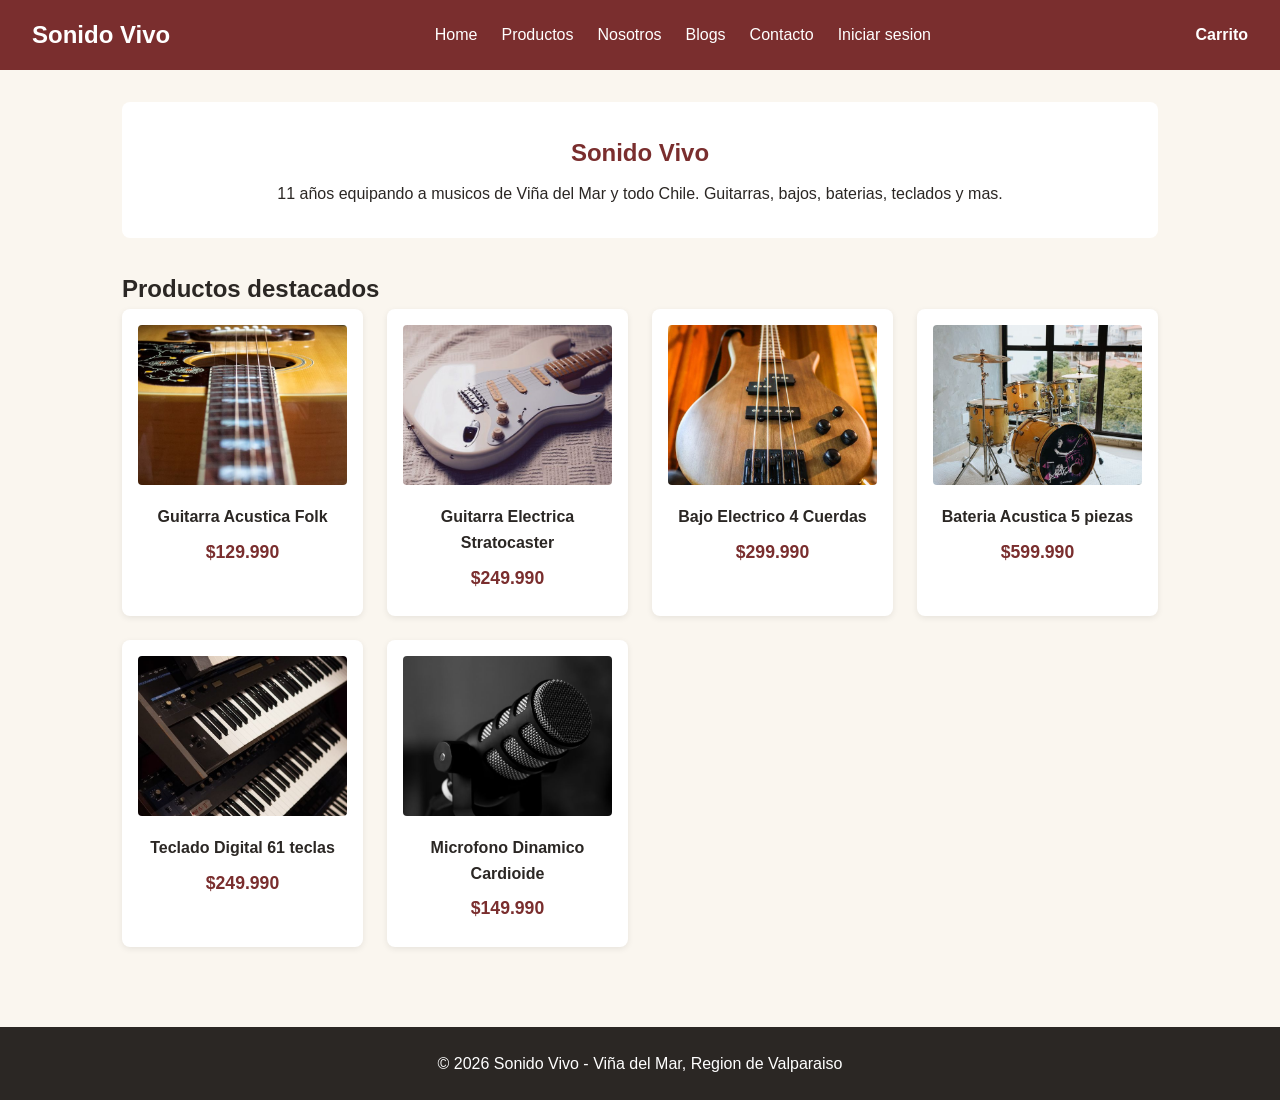
<file: Index.html>
<!DOCTYPE html>
<html lang="es">
<head>
  <meta charset="UTF-8">
  <meta name="viewport" content="width=device-width, initial-scale=1.0">
  <title>Sonido Vivo | Tienda de Instrumentos Musicales</title>
  <link rel="stylesheet" href="css/estilos.css">
</head>
<body>
  <header>
    <a href="index.html" class="logo"> Sonido Vivo</a>
    <nav>
      <ul>
        <li><a href="index.html">Home</a></li>
        <li><a href="productos.html">Productos</a></li>
        <li><a href="nosotros.html">Nosotros</a></li>
        <li><a href="blogs.html">Blogs</a></li>
        <li><a href="contacto.html">Contacto</a></li>
        <li><a href="login.html">Iniciar sesion</a></li>
      </ul>
    </nav>
    <a href="carrito.html" class="carrito-icono"> Carrito</a>
  </header>
  <main>
    <section class="hero">
      <h1>Sonido Vivo</h1>
      <p>11 años equipando a musicos de Viña del Mar y todo Chile. Guitarras, bajos, baterias, teclados y mas.</p>
    </section>
    <section>
      <h2>Productos destacados</h2>
      <div class="productos-grid" id="contenedor-destacados">
      </div>
    </section>
  </main>
  <footer>
    <p>&copy; 2026 Sonido Vivo - Viña del Mar, Region de Valparaiso</p>
  </footer>
  <script src="js/productos-data.js"></script>
  <script src="js/home.js"></script>
</body>
</html>
</file>
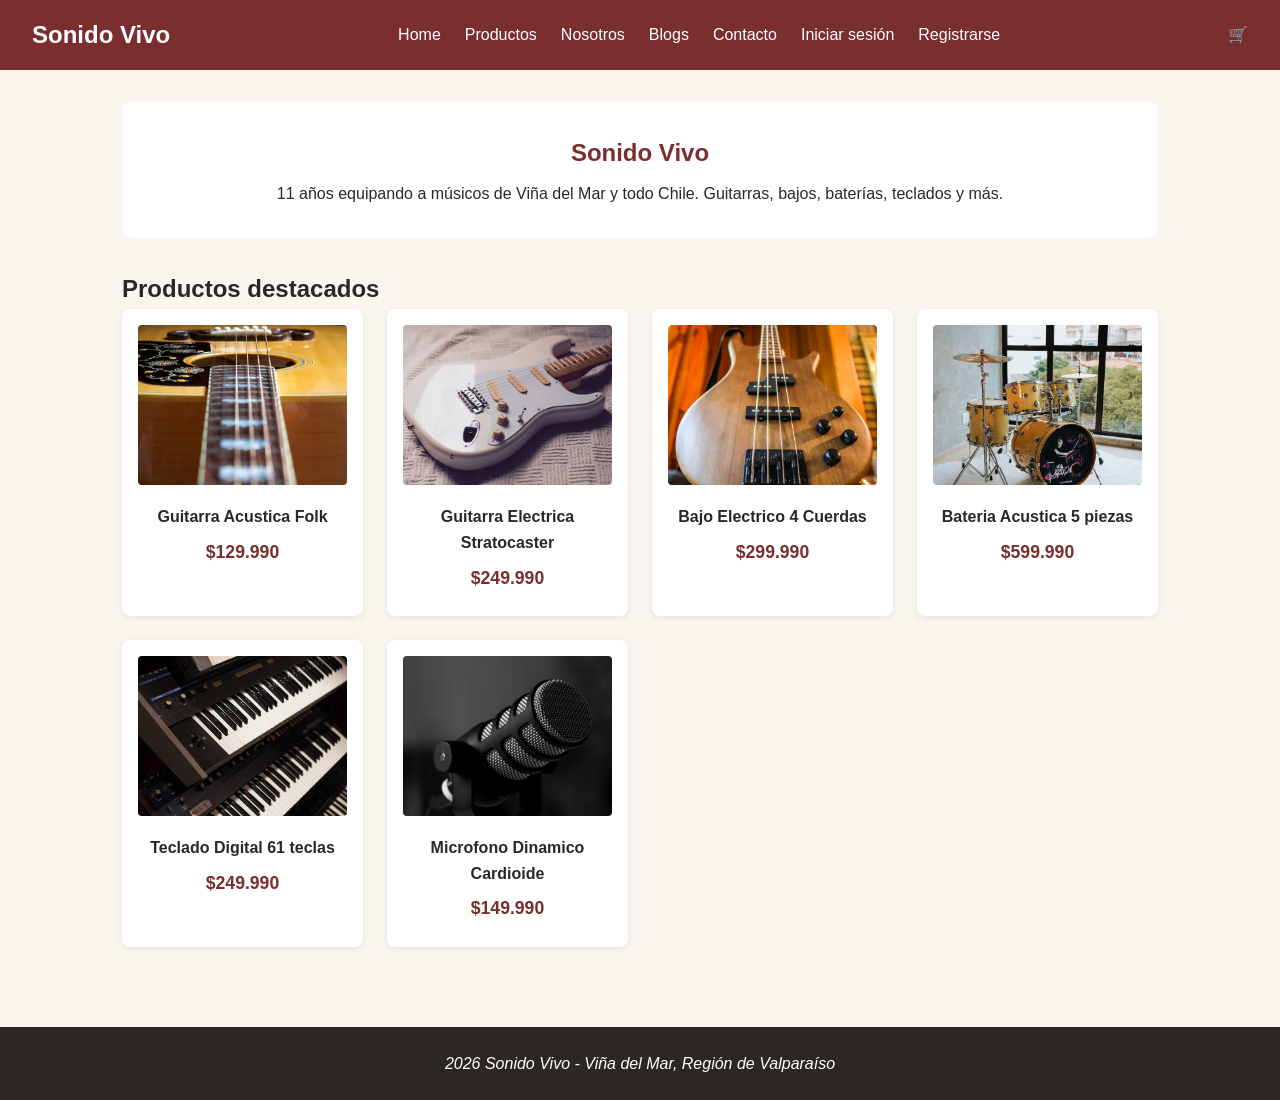
<file: index.html>
<!DOCTYPE html>
<html lang="es">
<head>
  <meta charset="UTF-8">
  <meta name="viewport" content="width=device-width, initial-scale=1.0">
  <meta name="description" content="Tienda de instrumentos musicales y equipos de audio en Viña del Mar">
  <title>Sonido Vivo | Tienda de Instrumentos Musicales</title>
  <link rel="stylesheet" href="assets/css/estilos.css">
</head>
<body>
  <a class="salto-contenido" href="#contenido-principal">Ir al contenido</a>

  <header>
    <a href="index.html" class="logo">Sonido Vivo</a>
    <button
      id="boton-menu"
      class="boton-menu"
      type="button"
      aria-label="Abrir o cerrar menú principal"
      aria-controls="menu-principal"
      aria-expanded="false">
      <span aria-hidden="true">☰</span>
    </button>

    <nav aria-label="Navegación principal">
      <ul id="menu-principal" class="menu">
        <li><a href="index.html" aria-current="page">Home</a></li>
        <li><a href="productos.html">Productos</a></li>
        <li><a href="nosotros.html">Nosotros</a></li>
        <li><a href="blog.html">Blogs</a></li>
        <li><a href="contacto.html">Contacto</a></li>
        <li><a href="login.html">Iniciar sesión</a></li>
        <li><a href="signup.html">Registrarse</a></li>
      </ul>
    </nav>
    <a href="carrito.html" class="carrito-icono">🛒</a>
  </header>

  <main id="contenido-principal">
    <section class="hero">
      <h1>Sonido Vivo</h1>
      <p>11 años equipando a músicos de Viña del Mar y todo Chile. Guitarras, bajos, baterías, teclados y más.</p>
    </section>

    <section>
      <h2>Productos destacados</h2>
      <div class="productos-grid" id="contenedor-destacados"></div>
    </section>
  </main>

  <footer>
    <address>2026 Sonido Vivo - Viña del Mar, Región de Valparaíso</address>
  </footer>

  <script src="assets/js/productos-data.js"></script>
  <script src="assets/js/menu.js"></script>
  <script src="assets/js/home.js"></script>
</body>
</html>
</file>
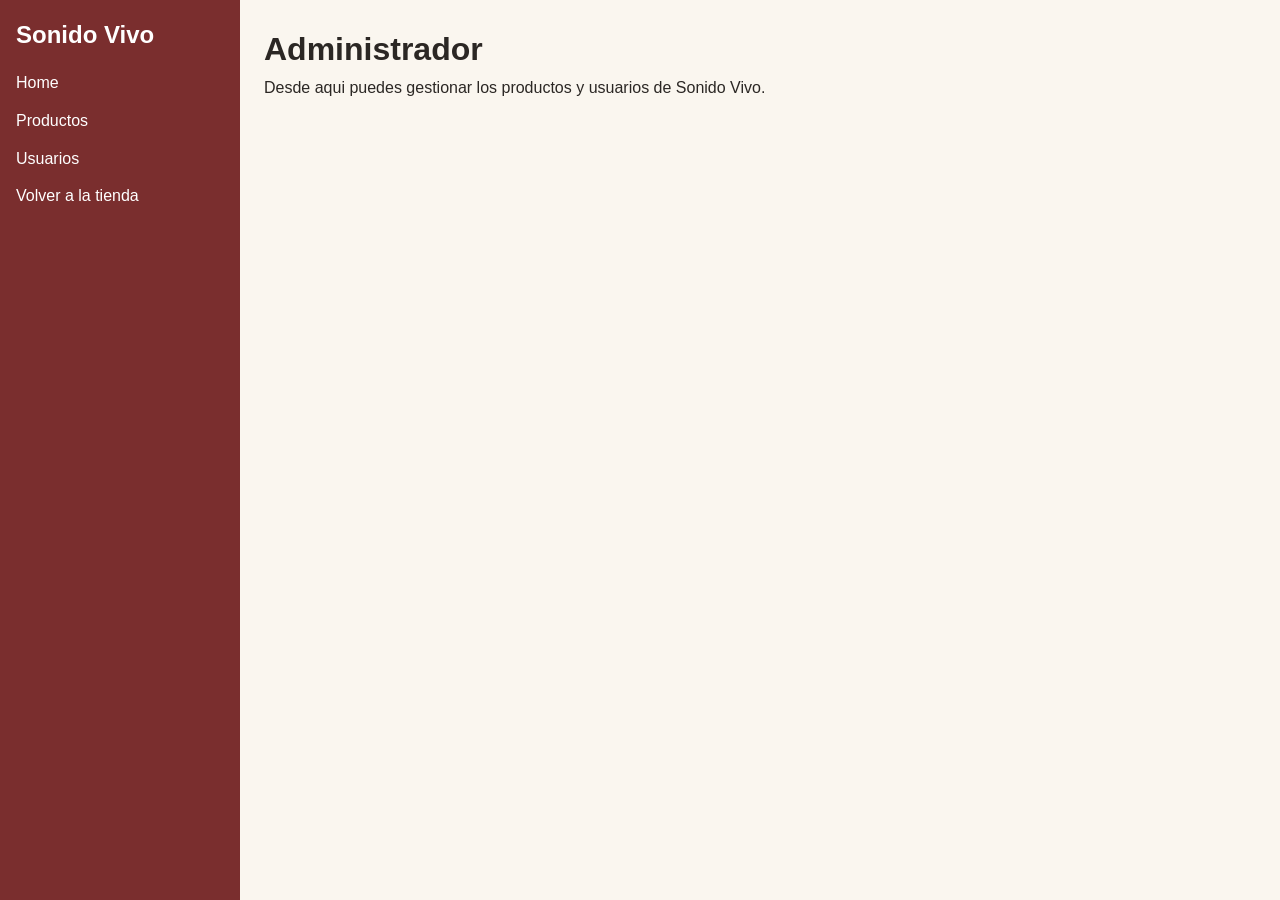
<file: admin/index.html>
<!DOCTYPE html>
<html lang="es">
<head>
  <meta charset="UTF-8">
  <meta name="viewport" content="width=device-width, initial-scale=1.0">
  <meta name="description" content="Panel de administracion - Sonido Vivo">
  <title>Administrador | Sonido Vivo</title>
  <link rel="stylesheet" href="../assets/css/estilos.css">
</head>
<body>

  <a class="salto-contenido" href="#contenido-principal">Ir al contenido</a>

  <div class="admin-layout">
    <nav class="admin-menu" aria-label="Menu de administracion">
      <a href="../index.html" class="logo">Sonido Vivo</a>
      <ul>
        <li><a href="index.html" aria-current="page">Home</a></li>
        <li><a href="productos.html">Productos</a></li>
        <li><a href="usuarios.html">Usuarios</a></li>
        <li><a href="../index.html">Volver a la tienda</a></li>
      </ul>
    </nav>

    <main id="contenido-principal" class="admin-contenido">
      <h1>Administrador</h1>
      <p>Desde aqui puedes gestionar los productos y usuarios de Sonido Vivo.</p>
    </main>
  </div>

</body>
</html>
</file>
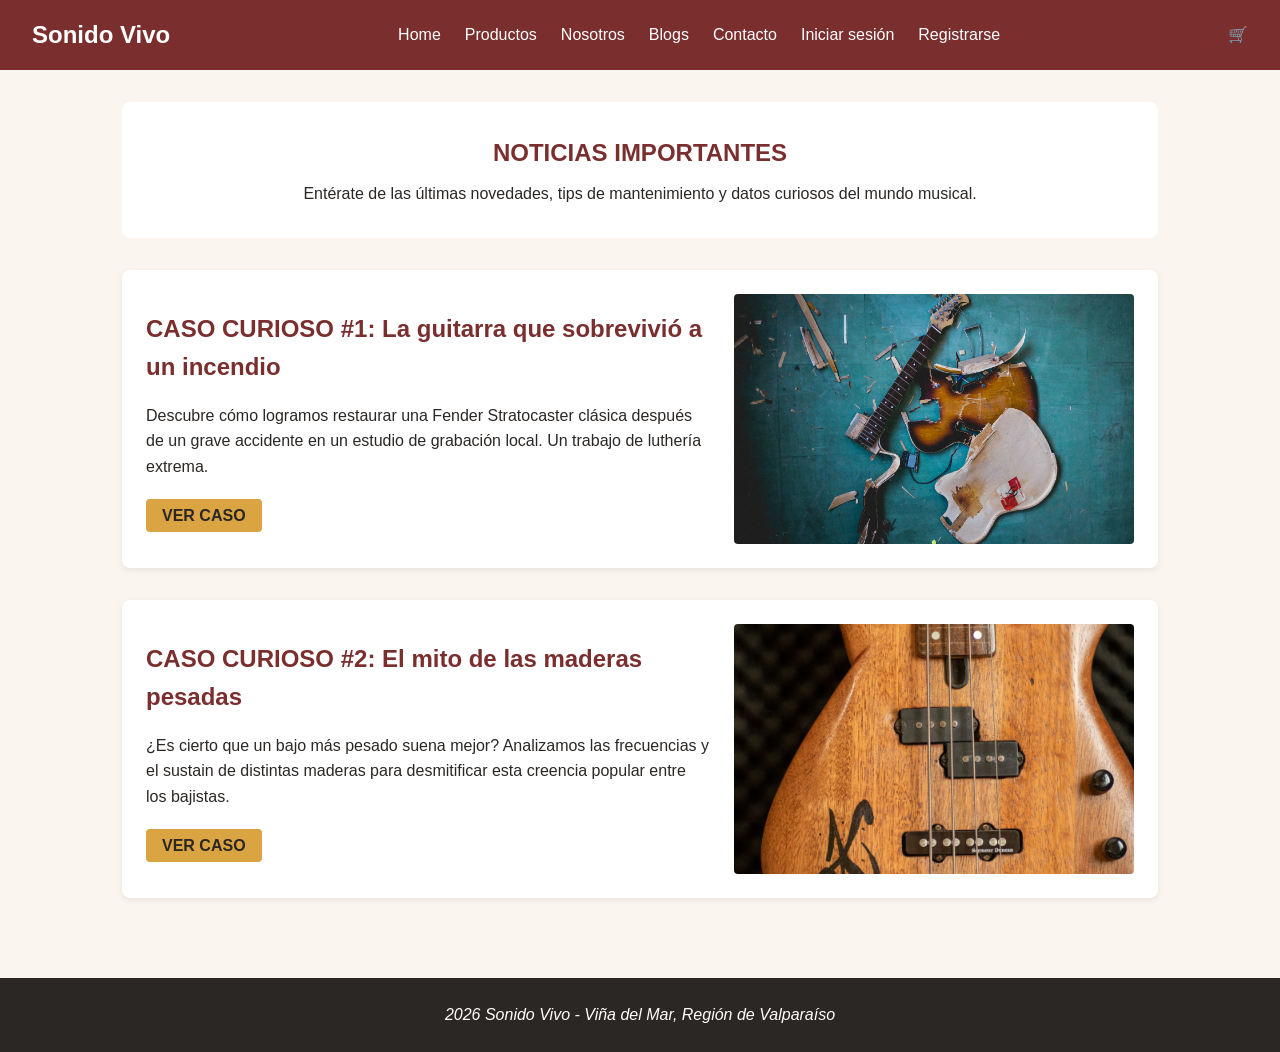
<file: blog.html>
<!DOCTYPE html>
<html lang="es">
<head>
  <meta charset="UTF-8">
  <meta name="viewport" content="width=device-width, initial-scale=1.0">
  <meta name="description" content="Noticias, datos curiosos y novedades de la tienda Sonido Vivo.">
  <title>Blogs | Sonido Vivo</title>
  <link rel="stylesheet" href="assets/css/estilos.css">
</head>
<body>
  <a class="salto-contenido" href="#contenido-principal">Ir al contenido</a>

  <header>
    <a href="index.html" class="logo">Sonido Vivo</a>
    <button
      id="boton-menu"
      class="boton-menu"
      type="button"
      aria-label="Abrir o cerrar menú principal"
      aria-controls="menu-principal"
      aria-expanded="false">
      <span aria-hidden="true">☰</span>
    </button>

    <nav aria-label="Navegación principal">
      <ul id="menu-principal" class="menu">
        <li><a href="index.html">Home</a></li>
        <li><a href="productos.html">Productos</a></li>
        <li><a href="nosotros.html">Nosotros</a></li>
        <li><a href="blog.html" aria-current="page">Blogs</a></li>
        <li><a href="contacto.html">Contacto</a></li>
        <li><a href="login.html">Iniciar sesión</a></li>
        <li><a href="signup.html">Registrarse</a></li>
      </ul>
    </nav>
    <a href="carrito.html" class="carrito-icono">🛒</a>
  </header>

  <main id="contenido-principal">
    <section class="hero">
      <h1>NOTICIAS IMPORTANTES</h1>
      <p>Entérate de las últimas novedades, tips de mantenimiento y datos curiosos del mundo musical.</p>
    </section>

    <section>
      <div class="blogs-contenedor">
        <article class="blog-card">
          <div class="blog-contenido">
            <h2>CASO CURIOSO #1: La guitarra que sobrevivió a un incendio</h2>
            <p>Descubre cómo logramos restaurar una Fender Stratocaster clásica después de un grave accidente en un estudio de grabación local. Un trabajo de luthería extrema.</p>
            <a href="detalle-blog1.html" class="boton">VER CASO</a>
          </div>
          <img src="assets/img/blog/blog1.jpg" alt="Restauración de guitarra Fender quemada" class="blog-img">
        </article>

        <article class="blog-card">
          <div class="blog-contenido">
            <h2>CASO CURIOSO #2: El mito de las maderas pesadas</h2>
            <p>¿Es cierto que un bajo más pesado suena mejor? Analizamos las frecuencias y el sustain de distintas maderas para desmitificar esta creencia popular entre los bajistas.</p>
            <a href="detalle-blog2.html" class="boton">VER CASO</a>
          </div>
          <img src="assets/img/blog/blog2.jpg" alt="Comparación de maderas para bajo eléctrico" class="blog-img">
        </article>
      </div>
    </section>
  </main>

  <footer>
    <address> 2026 Sonido Vivo - Viña del Mar, Región de Valparaíso</address>
  </footer>

  <script src="assets/js/menu.js"></script>
</body>
</html>
</file>
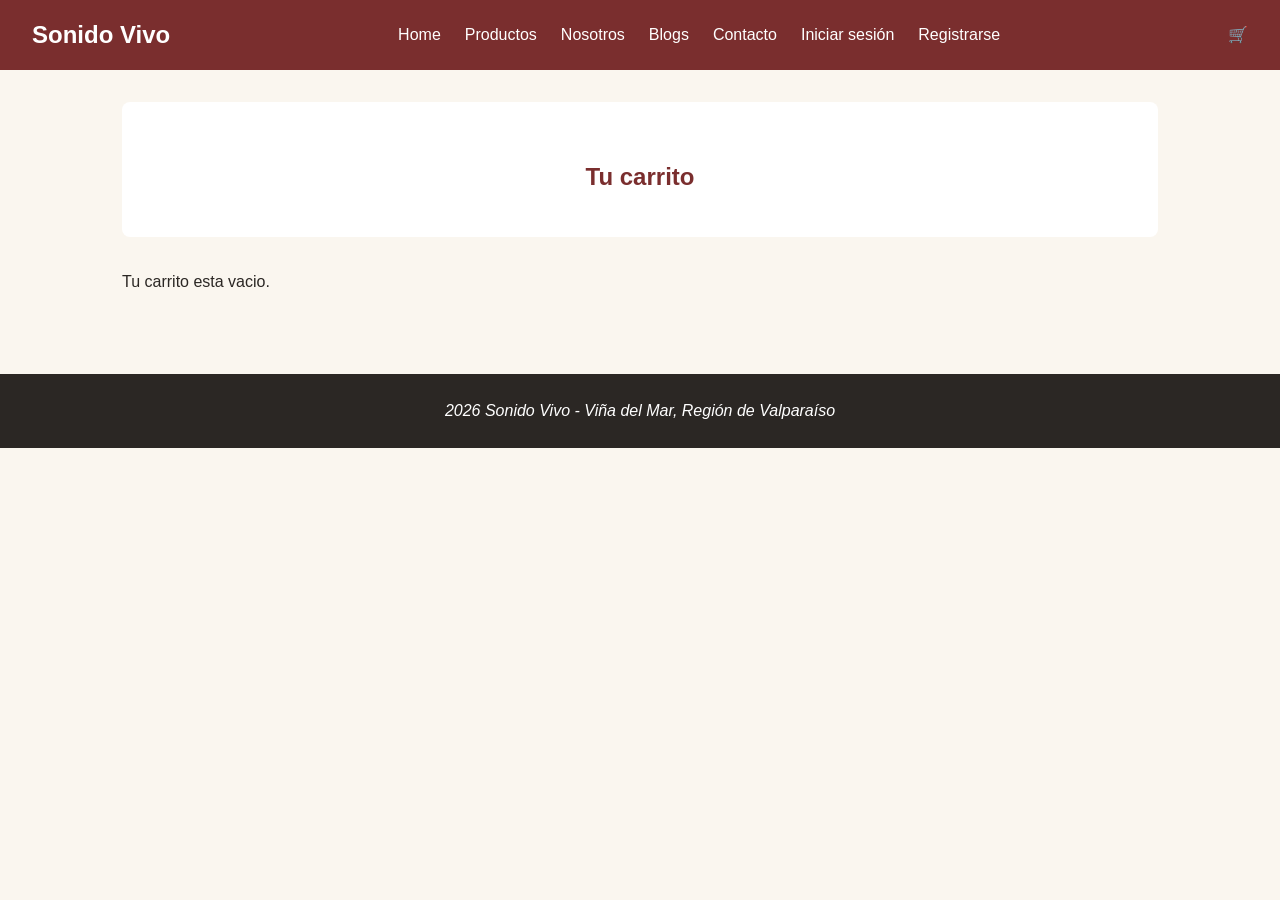
<file: carrito.html>
<!DOCTYPE html>
<html lang="es">
<head>
  <meta charset="UTF-8">
  <meta name="viewport" content="width=device-width, initial-scale=1.0">
  <meta name="description" content="Carrito de compras - Sonido Vivo">
  <title>Carrito | Sonido Vivo</title>
  <link rel="stylesheet" href="assets/css/estilos.css">
</head>
<body>
  <a class="salto-contenido" href="#contenido-principal">Ir al contenido</a>

  <header>
    <a href="index.html" class="logo">Sonido Vivo</a>

    <button
      id="boton-menu"
      class="boton-menu"
      type="button"
      aria-label="Abrir o cerrar menú principal"
      aria-controls="menu-principal"
      aria-expanded="false">
      <span aria-hidden="true">☰</span>
    </button>

    <nav aria-label="Navegación principal">
      <ul id="menu-principal" class="menu">
        <li><a href="index.html">Home</a></li>
        <li><a href="productos.html">Productos</a></li>
        <li><a href="nosotros.html">Nosotros</a></li>
        <li><a href="blog.html">Blogs</a></li>
        <li><a href="contacto.html">Contacto</a></li>
        <li><a href="login.html">Iniciar sesión</a></li>
        <li><a href="signup.html">Registrarse</a></li>
      </ul>
    </nav>
    <a href="carrito.html" class="carrito-icono" aria-current="page">🛒</a>
  </header>

  <main id="contenido-principal">
    <section class="hero">
      <p id="mensaje-carrito" role="status"></p>
      <h1>Tu carrito</h1>
    </section>
    <section id="contenedor-carrito"></section>
    <p id="total-carrito" class="precio"></p>
  </main>

  <footer>
    <address>2026 Sonido Vivo - Viña del Mar, Región de Valparaíso</address>
  </footer>

  <script src="assets/js/productos-data.js"></script>
  <script src="assets/js/menu.js"></script>
  <script src="assets/js/carrito.js"></script>
  <script src="assets/js/carrito-vista.js"></script>
</body>
</html>
</file>
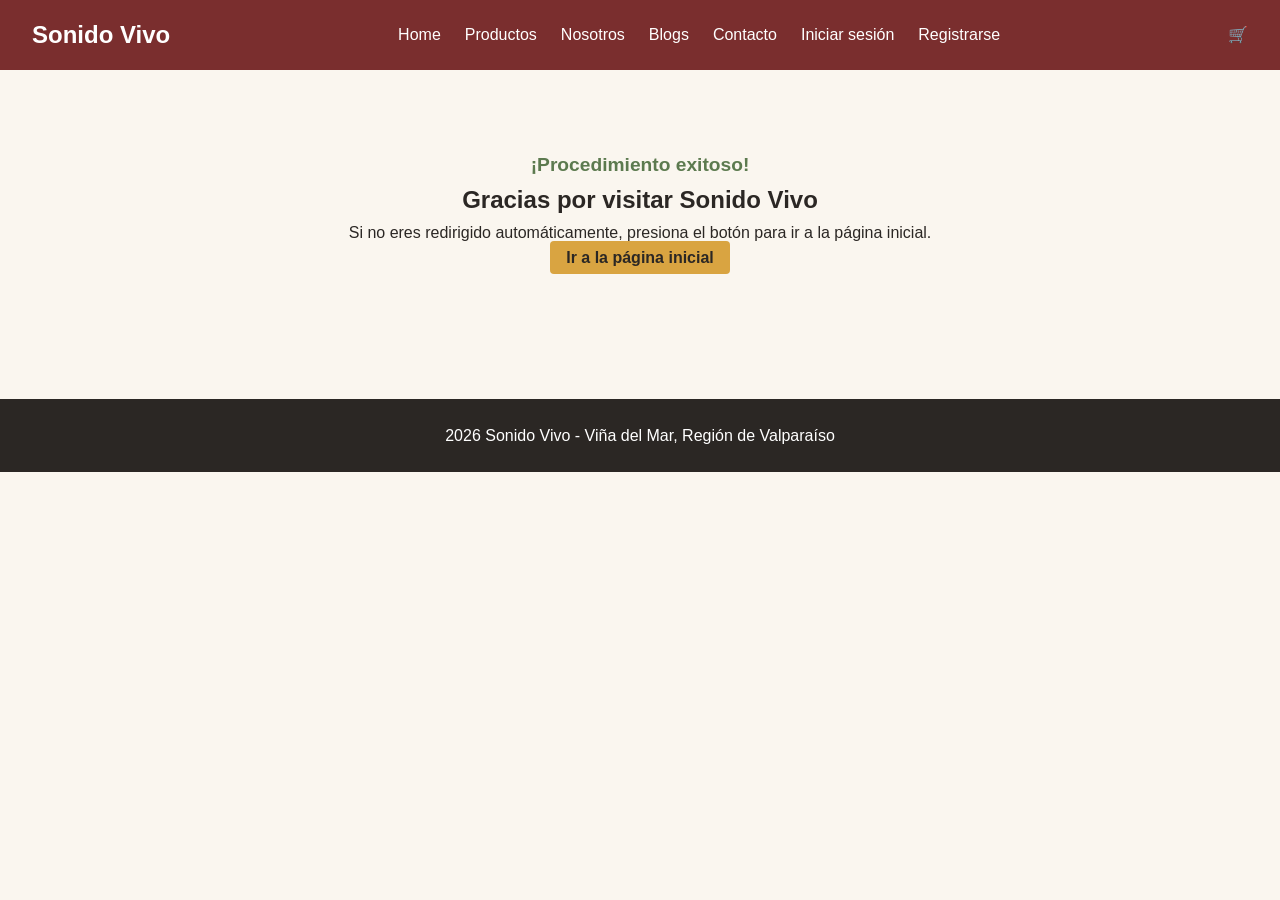
<file: confirmacion.html>
<!DOCTYPE html>
<html lang="es">
<head>
  <meta charset="UTF-8">
  <meta name="viewport" content="width=device-width, initial-scale=1.0">
  <title>Confirmación | Sonido Vivo</title>
  <link rel="stylesheet" href="assets/css/estilos.css">
</head>
<body>
  <a class="salto-contenido" href="#contenido-principal">Ir al contenido</a>

  <header>
    <a href="index.html" class="logo">Sonido Vivo</a>
    <button
      id="boton-menu"
      class="boton-menu"
      type="button"
      aria-label="Abrir o cerrar menú principal"
      aria-controls="menu-principal"
      aria-expanded="false">
      <span aria-hidden="true">☰</span>
    </button>

    <nav aria-label="Navegación principal">
      <ul id="menu-principal" class="menu">
        <li><a href="index.html">Home</a></li>
        <li><a href="productos.html">Productos</a></li>
        <li><a href="nosotros.html">Nosotros</a></li>
        <li><a href="blog.html">Blogs</a></li>
        <li><a href="contacto.html">Contacto</a></li>
        <li><a href="login.html">Iniciar sesión</a></li>
        <li><a href="signup.html">Registrarse</a></li>
      </ul>
    </nav>
    <a href="carrito.html" class="carrito-icono">🛒</a>
  </header>

  <main id="contenido-principal">
    <section class="mensaje-confirmacion">
      <p class="etiqueta">¡Procedimiento exitoso!</p>
      <h1>Gracias por visitar Sonido Vivo</h1>
      <p>Si no eres redirigido automáticamente, presiona el botón para ir a la página inicial.</p>
      <a href="index.html" class="boton">Ir a la página inicial</a>
    </section>
  </main>

  <footer>
    <p>2026 Sonido Vivo - Viña del Mar, Región de Valparaíso</p>
  </footer>

  <script src="assets/js/menu.js"></script>
</body>
</html>
</file>
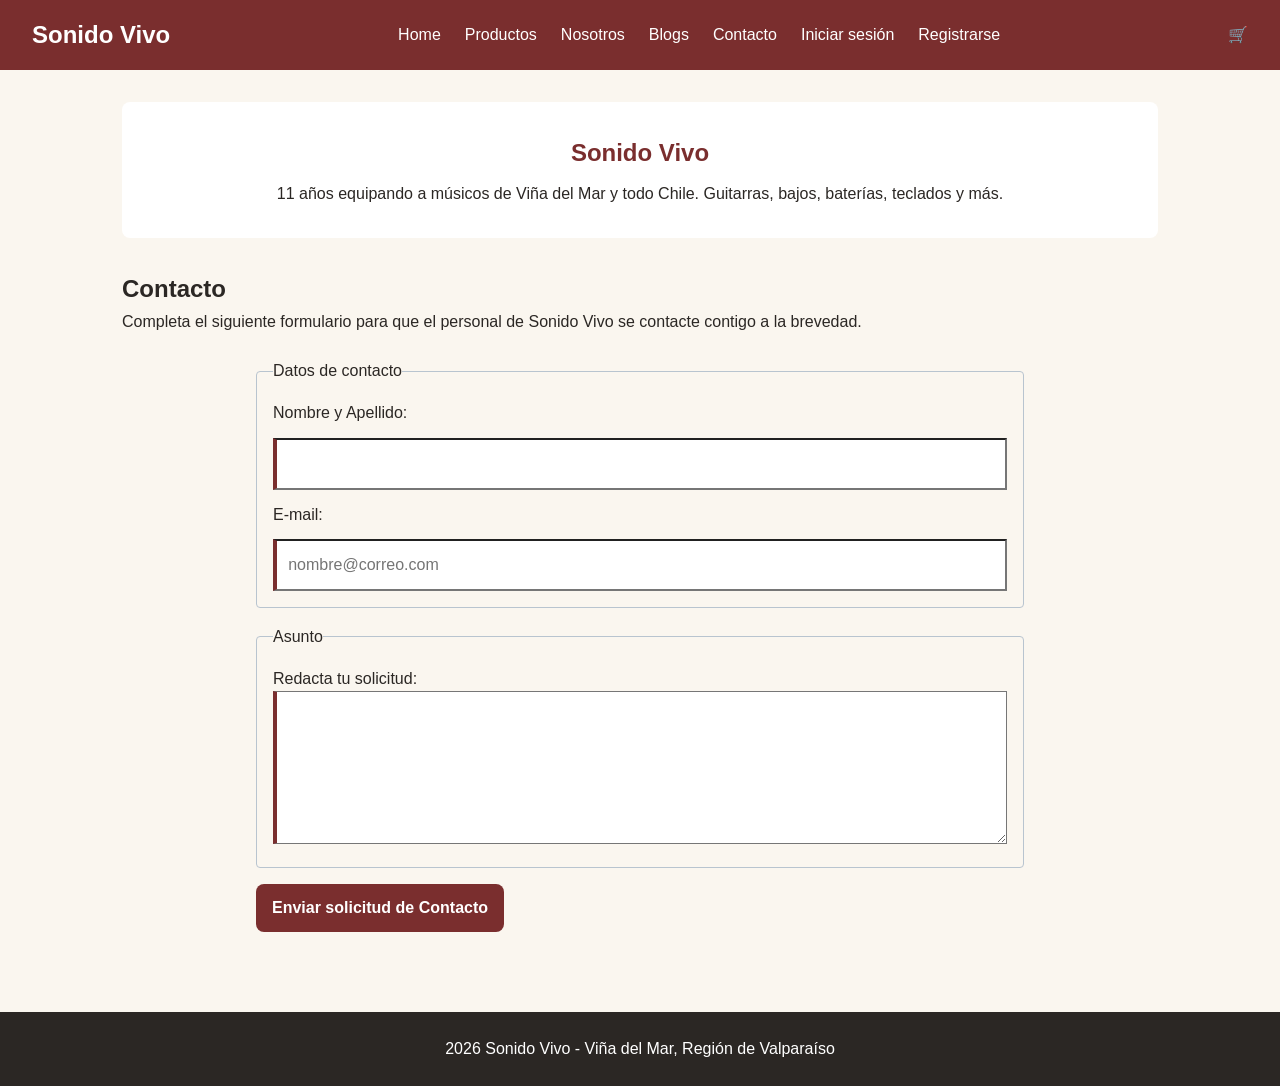
<file: contacto.html>
<!DOCTYPE html>
<html lang="es">
<head>
  <meta charset="UTF-8">
  <meta name="viewport" content="width=device-width, initial-scale=1.0">
  <title>Contacto | Sonido Vivo</title>
  <link rel="stylesheet" href="assets/css/estilos.css">
</head>
<body>
  <a class="salto-contenido" href="#contenido-principal">Ir al contenido</a>

  <header>
    <a href="index.html" class="logo">Sonido Vivo</a>
    <button
      id="boton-menu"
      class="boton-menu"
      type="button"
      aria-label="Abrir o cerrar menú principal"
      aria-controls="menu-principal"
      aria-expanded="false">
      <span aria-hidden="true">☰</span>
    </button>

    <nav aria-label="Navegación principal">
      <ul id="menu-principal" class="menu">
        <li><a href="index.html">Home</a></li>
        <li><a href="productos.html">Productos</a></li>
        <li><a href="nosotros.html">Nosotros</a></li>
        <li><a href="blog.html">Blogs</a></li>
        <li><a href="contacto.html" aria-current="page">Contacto</a></li>
        <li><a href="login.html">Iniciar sesión</a></li>
        <li><a href="signup.html">Registrarse</a></li>
      </ul>
    </nav>
    <a href="carrito.html" class="carrito-icono">🛒</a>
  </header>

  <main id="contenido-principal">
    <section class="hero">
      <h1>Sonido Vivo</h1>
      <p>11 años equipando a músicos de Viña del Mar y todo Chile. Guitarras, bajos, baterías, teclados y más.</p>
    </section>

    <section>
      <h2>Contacto</h2>
    </section>

    <p>Completa el siguiente formulario para que el personal de Sonido Vivo se contacte contigo a la brevedad.</p>
  </header>

  <form id="formulario-contacto" class="formulario-registro">
    <fieldset>
      <legend>Datos de contacto</legend>
      <label for="nombre">Nombre y Apellido:</label>
      <div>
      <input id="nombre" name="nombre" type="text"
        autocomplete="name" minlength="2" maxlength="100" required>
        <small id="error-nombre" class="mensaje-error"></small>
      </div>
      <label for="email">E-mail:</label>
      <div>
      <input id="email" name="email" type="email"
        autocomplete="email" placeholder="nombre@correo.com" maxlenght="100" required>
        <small id="error-email" class="mensaje-error"></small>
      </div>
    </fieldset>

    <fieldset>
      <legend>Asunto</legend>
      <div>
      <label for="comentario">Redacta tu solicitud:</label>
      <textarea id="comentario" name="comentario"
                rows="5" maxlength="500" required></textarea>
      <small id="error-comentario" class="mensaje-error"></small>
      </div>
    </fieldset>
    <div>
    <button type="submit">Enviar solicitud de Contacto</button>
    <small id="mensaje-contacto"></small>
    </div>
  </form>
  
  </main>

  <footer>
    <p>2026 Sonido Vivo - Viña del Mar, Región de Valparaíso</p>
  </footer>

  <script src="assets/js/menu.js"></script>
  <script src="assets/js/contacto.js"></script>
</body>
</html>
</file>
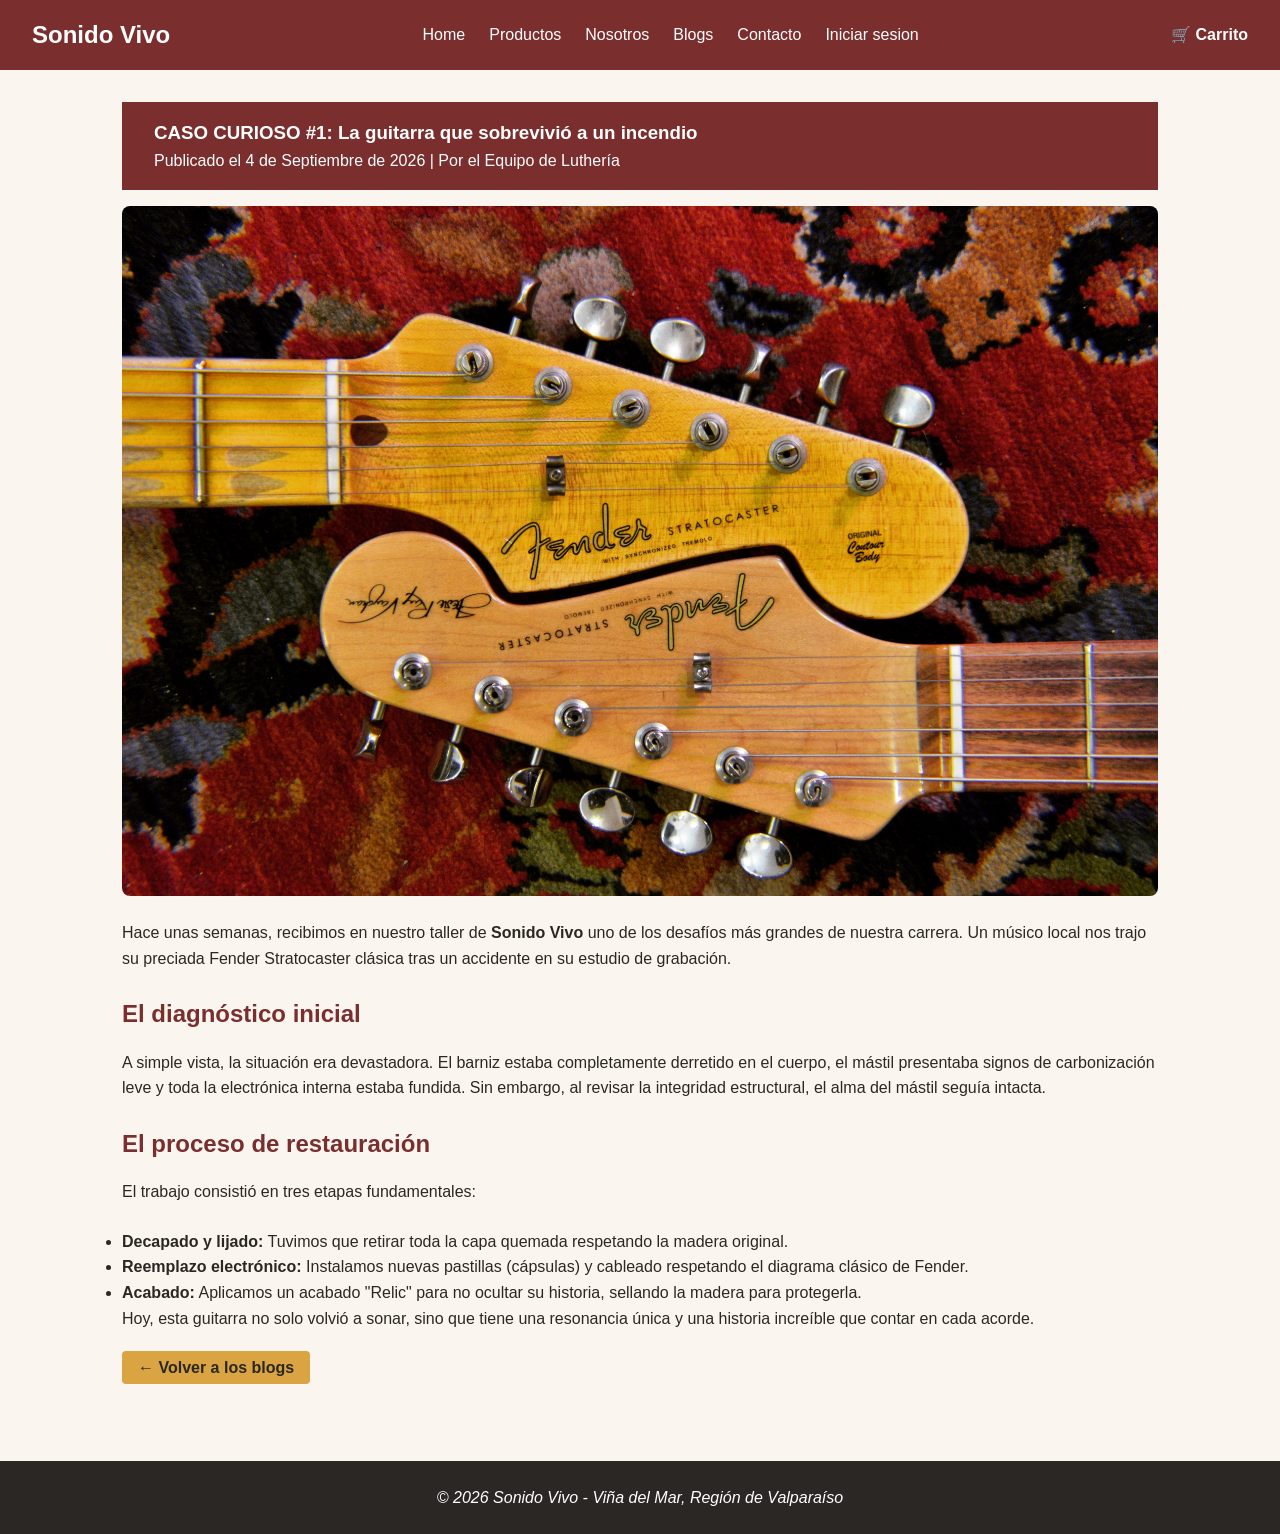
<file: detalle-blog1.html>
<!DOCTYPE html>
<html lang="es">
<head>
  <meta charset="UTF-8">
  <meta name="viewport" content="width=device-width, initial-scale=1.0">
  <meta name="description" content="Detalle del caso curioso sobre la restauración de una guitarra Fender Stratocaster.">
  <title>La guitarra que sobrevivió a un incendio | Sonido Vivo</title>
  <link rel="stylesheet" href="assets/css/estilos.css">
</head>
<body>

    <a class="salto-contenido" href="#contenido-principal">Ir al contenido</a>

  <header>
    <a href="index.html" class="logo"> Sonido Vivo</a>
     <button
      id="boton-menu"
      class="boton-menu"
      type="button"
      aria-label="Abrir o cerrar menú principal"
      aria-controls="menu-principal"
      aria-expanded="false">
      <span aria-hidden="true">☰</span>
    </button>
    
    <nav aria-label="Navegación principal">
      <ul id="menu-principal" class="menu">
        <li><a href="index.html">Home</a></li>
        <li><a href="productos.html">Productos</a></li>
        <li><a href="nosotros.html">Nosotros</a></li>
        <!-- Resaltamos Blogs porque seguimos dentro de esta sección -->
        <li><a href="blog.html" aria-current="page">Blogs</a></li>
        <li><a href="contacto.html">Contacto</a></li>
        <li><a href="login.html">Iniciar sesion</a></li>
      </ul>
    </nav>
    <a href="carrito.html" class="carrito-icono">🛒 Carrito</a>
  </header>

  <main id="contenido-principal">
    
    <!-- Usamos un contenedor específico para lectura -->
    <section class="contenedor-lectura">
      <article>
        
        <header class="cabecera-articulo">
          <h1>CASO CURIOSO #1: La guitarra que sobrevivió a un incendio</h1>
          <p class="meta-datos">Publicado el 4 de Septiembre de 2026 | Por el Equipo de Luthería</p>
        </header>

        <!-- Reutilizamos object-fit y bordes redondeados (lo controlaremos en CSS) -->
        <img src="assets/img/blog/detalle-blog11.jpg" alt="Estado inicial de la guitarra Fender quemada en el taller" class="img-fluida">

        <div class="blog-contenido">
          <p>Hace unas semanas, recibimos en nuestro taller de <strong>Sonido Vivo</strong> uno de los desafíos más grandes de nuestra carrera. Un músico local nos trajo su preciada Fender Stratocaster clásica tras un accidente en su estudio de grabación.</p>
          
          <h2>El diagnóstico inicial</h2>
          <p>A simple vista, la situación era devastadora. El barniz estaba completamente derretido en el cuerpo, el mástil presentaba signos de carbonización leve y toda la electrónica interna estaba fundida. Sin embargo, al revisar la integridad estructural, el alma del mástil seguía intacta.</p>

          <h2>El proceso de restauración</h2>
          <p>El trabajo consistió en tres etapas fundamentales:</p>
          <ul>
            <li><strong>Decapado y lijado:</strong> Tuvimos que retirar toda la capa quemada respetando la madera original.</li>
            <li><strong>Reemplazo electrónico:</strong> Instalamos nuevas pastillas (cápsulas) y cableado respetando el diagrama clásico de Fender.</li>
            <li><strong>Acabado:</strong> Aplicamos un acabado "Relic" para no ocultar su historia, sellando la madera para protegerla.</li>
          </ul>

          <p>Hoy, esta guitarra no solo volvió a sonar, sino que tiene una resonancia única y una historia increíble que contar en cada acorde.</p>
        </div>

        <!-- Reutilizamos tu clase .boton -->
        <div class="acciones-articulo">
          <a href="blog.html" class="boton">← Volver a los blogs</a>
        </div>

      </article>
    </section>

  </main>

  <footer>
    <address>&copy; 2026 Sonido Vivo - Viña del Mar, Región de Valparaíso</address>
  </footer>
<script src="assets/js/menu.js"></script>
</body>
</html>
</file>
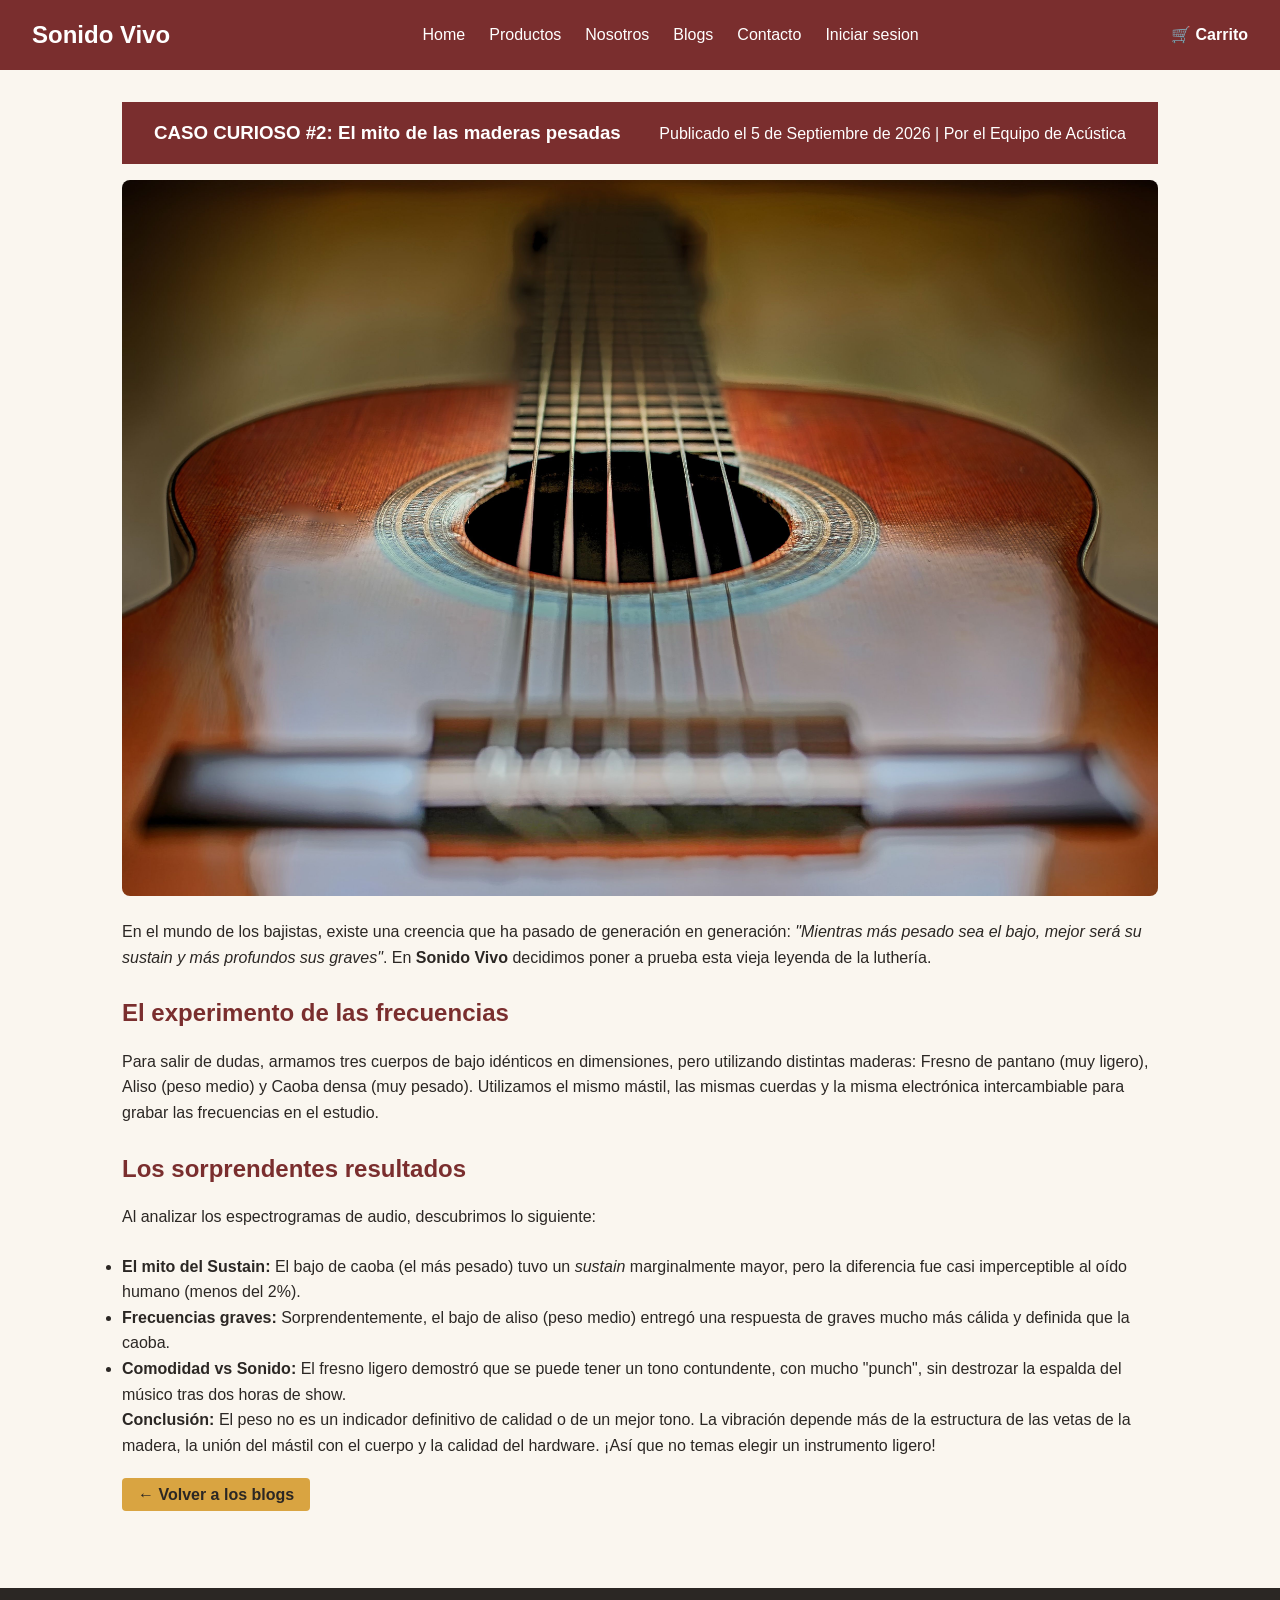
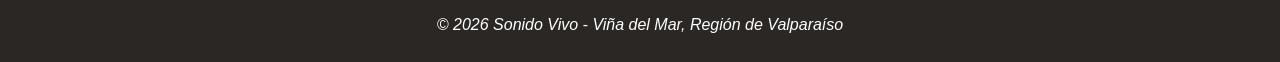
<file: detalle-blog2.html>
<!DOCTYPE html>
<html lang="es">
<head>
  <meta charset="UTF-8">
  <meta name="viewport" content="width=device-width, initial-scale=1.0">
  <meta name="description" content="Detalle del caso curioso donde desmitificamos si las maderas más pesadas realmente mejoran el sonido de un bajo eléctrico.">
  <title>El mito de las maderas pesadas | Sonido Vivo</title>
  <link rel="stylesheet" href="assets/css/estilos.css">
</head>
<body>

    <a class="salto-contenido" href="#contenido-principal">Ir al contenido</a>

  <header>
    <a href="index.html" class="logo"> Sonido Vivo</a>
     <button
      id="boton-menu"
      class="boton-menu"
      type="button"
      aria-label="Abrir o cerrar menú principal"
      aria-controls="menu-principal"
      aria-expanded="false">
      <span aria-hidden="true">☰</span>
    </button>
    
    <nav aria-label="Navegación principal">
      <ul id="menu-principal" class="menu">
        <li><a href="index.html">Home</a></li>
        <li><a href="productos.html">Productos</a></li>
        <li><a href="nosotros.html">Nosotros</a></li>
        <!-- Resaltamos Blogs porque seguimos dentro de esta sección -->
        <li><a href="blog.html" aria-current="page">Blogs</a></li>
        <li><a href="contacto.html">Contacto</a></li>
        <li><a href="login.html">Iniciar sesion</a></li>
      </ul>
    </nav>
    <a href="carrito.html" class="carrito-icono">🛒 Carrito</a>
  </header>

  <main id="contenido-principal">
    
    <!-- Usamos un contenedor específico para lectura -->
    <section class="contenedor-lectura">
      <article>
        
        <header class="cabecera-articulo">
          <h1>CASO CURIOSO #2: El mito de las maderas pesadas</h1>
          <p class="meta-datos">Publicado el 5 de Septiembre de 2026 | Por el Equipo de Acústica</p>
        </header>

        <!-- Reutilizamos object-fit y bordes redondeados -->
        <img src="assets/img/blog/detalle-blog12.jpg" alt="Comparación de distintas maderas para la construcción de bajos eléctricos" class="img-fluida">

        <div class="blog-contenido">
          <p>En el mundo de los bajistas, existe una creencia que ha pasado de generación en generación: <em>"Mientras más pesado sea el bajo, mejor será su sustain y más profundos sus graves"</em>. En <strong>Sonido Vivo</strong> decidimos poner a prueba esta vieja leyenda de la luthería.</p>
          
          <h2>El experimento de las frecuencias</h2>
          <p>Para salir de dudas, armamos tres cuerpos de bajo idénticos en dimensiones, pero utilizando distintas maderas: Fresno de pantano (muy ligero), Aliso (peso medio) y Caoba densa (muy pesado). Utilizamos el mismo mástil, las mismas cuerdas y la misma electrónica intercambiable para grabar las frecuencias en el estudio.</p>

          <h2>Los sorprendentes resultados</h2>
          <p>Al analizar los espectrogramas de audio, descubrimos lo siguiente:</p>
          <ul>
            <li><strong>El mito del Sustain:</strong> El bajo de caoba (el más pesado) tuvo un <em>sustain</em> marginalmente mayor, pero la diferencia fue casi imperceptible al oído humano (menos del 2%).</li>
            <li><strong>Frecuencias graves:</strong> Sorprendentemente, el bajo de aliso (peso medio) entregó una respuesta de graves mucho más cálida y definida que la caoba.</li>
            <li><strong>Comodidad vs Sonido:</strong> El fresno ligero demostró que se puede tener un tono contundente, con mucho "punch", sin destrozar la espalda del músico tras dos horas de show.</li>
          </ul>

          <p><strong>Conclusión:</strong> El peso no es un indicador definitivo de calidad o de un mejor tono. La vibración depende más de la estructura de las vetas de la madera, la unión del mástil con el cuerpo y la calidad del hardware. ¡Así que no temas elegir un instrumento ligero!</p>
        </div>

        <!-- Reutilizamos tu clase .boton -->
        <div class="acciones-articulo">
          <a href="blog.html" class="boton">← Volver a los blogs</a>
        </div>

      </article>
    </section>

  </main>

  <footer>
    <address>&copy; 2026 Sonido Vivo - Viña del Mar, Región de Valparaíso</address>
  </footer>
<script src="assets/js/menu.js"></script>
</body>
</html>
</file>
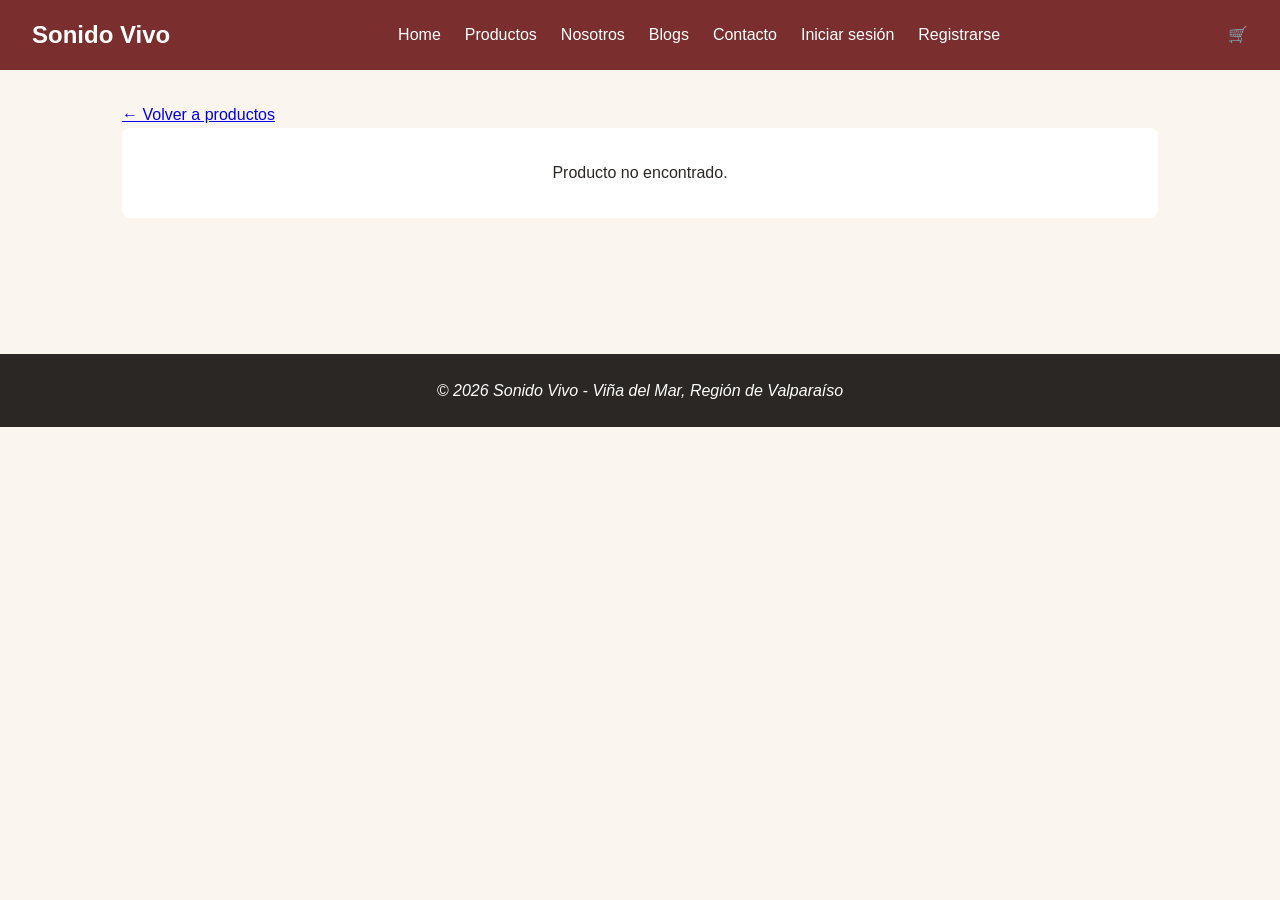
<file: detalle-producto.html>
<!DOCTYPE html>
<html lang="es">
<head>
  <meta charset="UTF-8">
  <meta name="viewport" content="width=device-width, initial-scale=1.0">
  <meta name="description" content="Detalle de producto - Sonido Vivo">
  <title>Detalle de producto | Sonido Vivo</title>
  <link rel="stylesheet" href="assets/css/estilos.css">
</head>
<body>
 
  <a class="salto-contenido" href="#contenido-principal">Ir al contenido</a>
 
  <header>
    <a href="index.html" class="logo">Sonido Vivo</a>
    <button
      id="boton-menu"
      class="boton-menu"
      type="button"
      aria-label="Abrir o cerrar menú principal"
      aria-controls="menu-principal"
      aria-expanded="false">
      <span aria-hidden="true">☰</span>
    </button>
 
    <nav aria-label="Navegación principal">
      <ul id="menu-principal" class="menu">
        <li><a href="index.html">Home</a></li>
        <li><a href="productos.html" aria-current="page">Productos</a></li>
        <li><a href="nosotros.html">Nosotros</a></li>
        <li><a href="blog.html">Blogs</a></li>
        <li><a href="contacto.html">Contacto</a></li>
        <li><a href="login.html">Iniciar sesión</a></li>
        <li><a href="signup.html">Registrarse</a></li>
      </ul>
    </nav>
    <a href="carrito.html" class="carrito-icono">🛒</a>
  </header>
 
  <main id="contenido-principal">
    <a href="productos.html">&larr; Volver a productos</a>
    <section id="contenedor-detalle" class="hero"></section>
    <p id="mensaje-carrito" role="status"></p>
  </main>
 
  <footer>
    <address>&copy; 2026 Sonido Vivo - Viña del Mar, Región de Valparaíso</address>
  </footer>
 
  <script src="assets/js/productos-data.js"></script>
  <script src="assets/js/menu.js"></script>
  <script src="assets/js/carrito.js"></script>
  <script src="assets/js/detalle.js"></script>
</body>
</html>
</file>
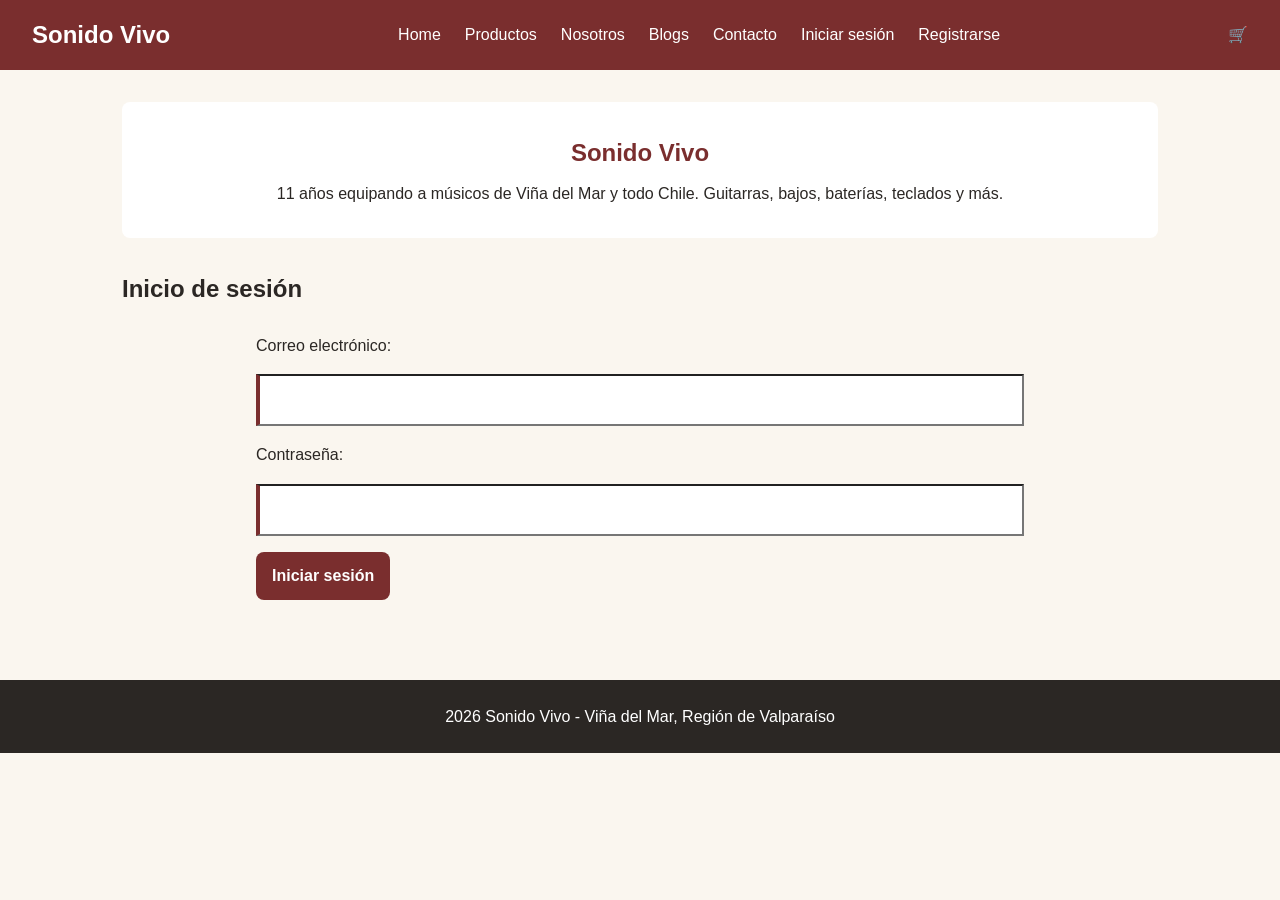
<file: login.html>
<!DOCTYPE html>
<html lang="es">
<head>
  <meta charset="UTF-8">
  <meta name="viewport" content="width=device-width, initial-scale=1.0">
  <title>Iniciar Sesión | Sonido Vivo</title>
  <link rel="stylesheet" href="assets/css/estilos.css">
</head>
<body>
  <a class="salto-contenido" href="#contenido-principal">Ir al contenido</a>

  <header>
    <a href="index.html" class="logo">Sonido Vivo</a>
    <button
      id="boton-menu"
      class="boton-menu"
      type="button"
      aria-label="Abrir o cerrar menú principal"
      aria-controls="menu-principal"
      aria-expanded="false">
      <span aria-hidden="true">☰</span>
    </button>

    <nav aria-label="Navegación principal">
      <ul id="menu-principal" class="menu">
        <li><a href="index.html">Home</a></li>
        <li><a href="productos.html">Productos</a></li>
        <li><a href="nosotros.html">Nosotros</a></li>
        <li><a href="blog.html">Blogs</a></li>
        <li><a href="contacto.html">Contacto</a></li>
        <li><a href="login.html" aria-current="page">Iniciar sesión</a></li>
        <li><a href="signup.html">Registrarse</a></li>
      </ul>
    </nav>
    <a href="carrito.html" class="carrito-icono">🛒</a>
  </header>

  <main id="contenido-principal">
    <section class="hero">
      <h1>Sonido Vivo</h1>
      <p>11 años equipando a músicos de Viña del Mar y todo Chile. Guitarras, bajos, baterías, teclados y más.</p>
    </section>

    <section>
      <h2>Inicio de sesión</h2>
      <form id="formulario-login" class="formulario-registro">
        <label for="email">Correo electrónico:</label>
        <input id="email" name="email" type="email"
          autocomplete="email" required>

        <label for="password">Contraseña:</label>
        <input id="password" name="password" type="password"
          autocomplete="password" minlenght="4" maxlenght="10" required>
        <div>
        <button type="submit">Iniciar sesión</button>
        <small id="mensaje-login"></small>
        </div>
      </form>
    </section>
  </main>

  <footer>
    <p> 2026 Sonido Vivo - Viña del Mar, Región de Valparaíso</p>
  </footer>

  <script src="assets/js/menu.js"></script>
  <script src="assets/js/login.js"></script>
</body>
</html>
</file>
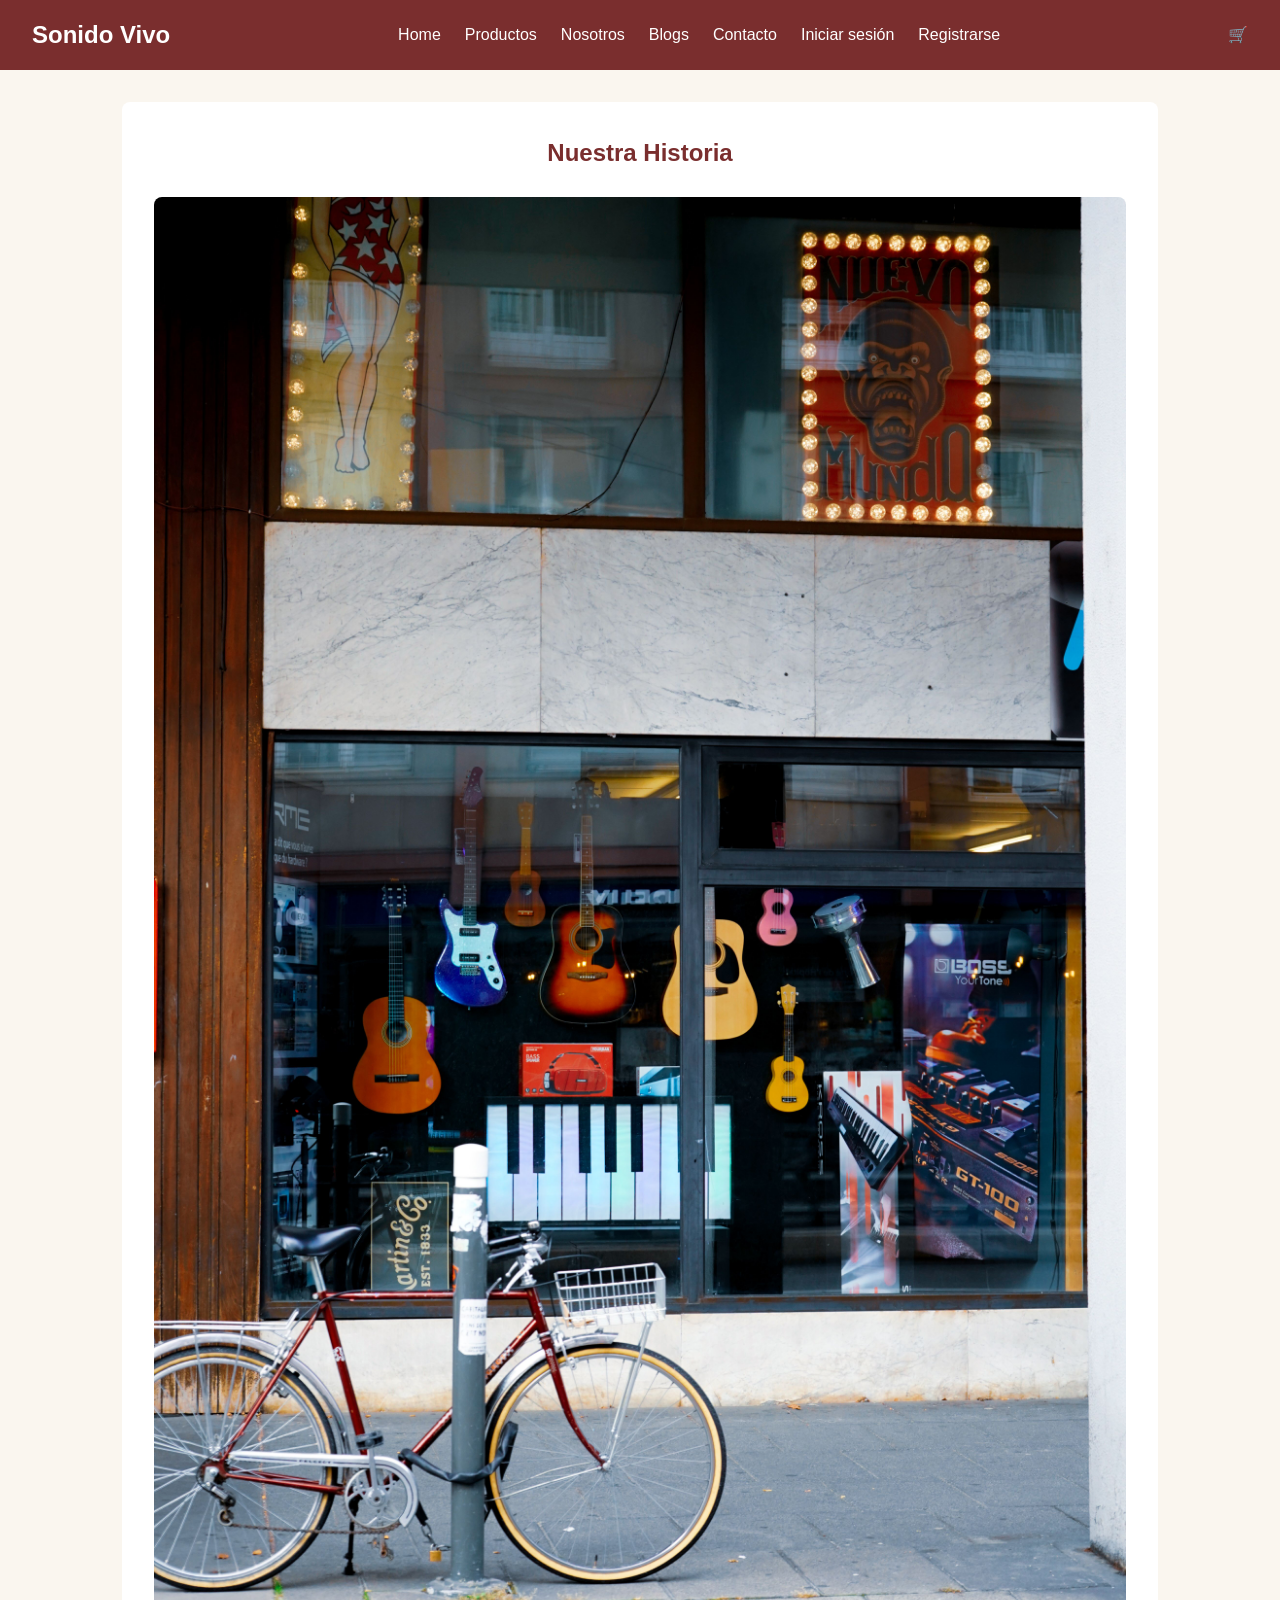
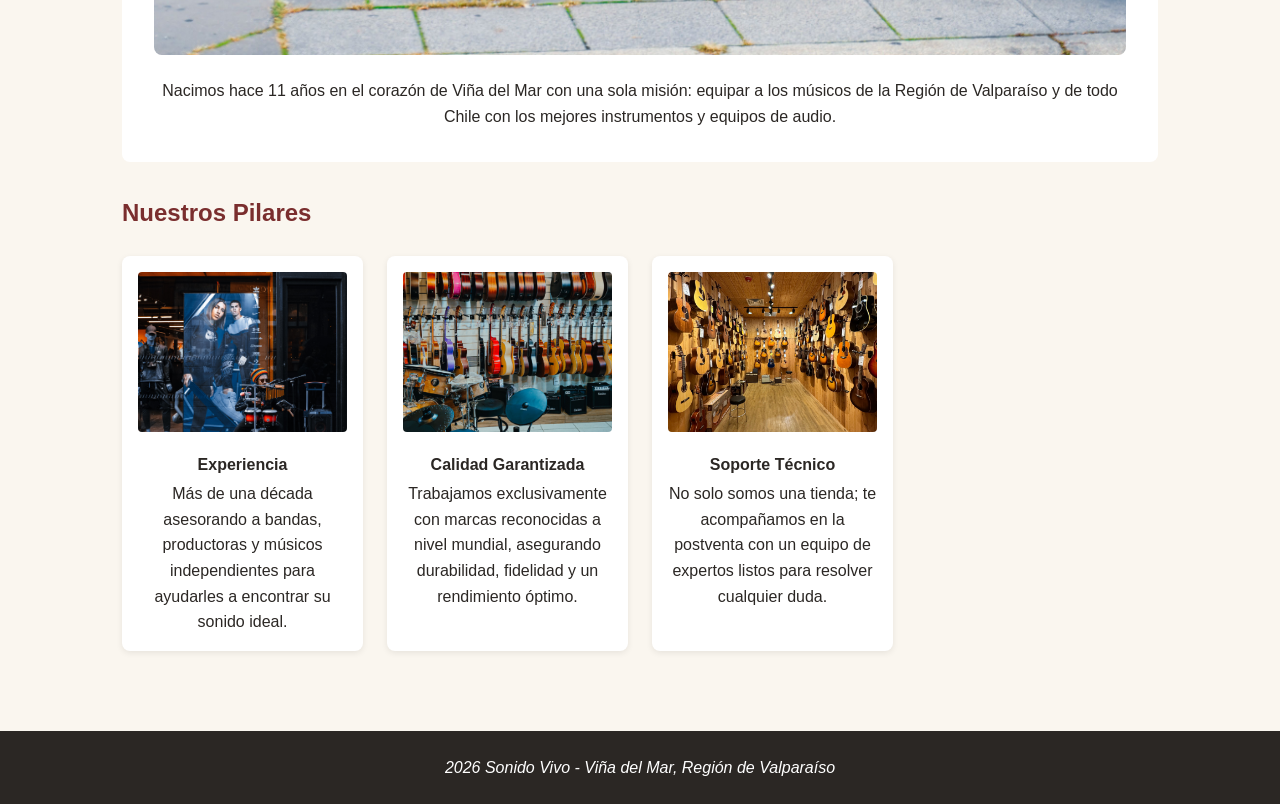
<file: nosotros.html>
<!DOCTYPE html>
<html lang="es">
<head>
  <meta charset="UTF-8">
  <meta name="viewport" content="width=device-width, initial-scale=1.0">
  <meta name="description" content="Conoce la historia y los valores de Sonido Vivo, tu tienda de instrumentos musicales en Viña del Mar.">
  <title>Nosotros | Sonido Vivo</title>
  <link rel="stylesheet" href="assets/css/estilos.css">
</head>
<body>
  <a class="salto-contenido" href="#contenido-principal">Ir al contenido</a>

  <header>
    <a href="index.html" class="logo">Sonido Vivo</a>
    <button
      id="boton-menu"
      class="boton-menu"
      type="button"
      aria-label="Abrir o cerrar menú principal"
      aria-controls="menu-principal"
      aria-expanded="false">
      <span aria-hidden="true">☰</span>
    </button>

    <nav aria-label="Navegación principal">
      <ul id="menu-principal" class="menu">
        <li><a href="index.html">Home</a></li>
        <li><a href="productos.html">Productos</a></li>
        <li><a href="nosotros.html" aria-current="page">Nosotros</a></li>
        <li><a href="blog.html">Blogs</a></li>
        <li><a href="contacto.html">Contacto</a></li>
        <li><a href="login.html">Iniciar sesión</a></li>
        <li><a href="signup.html">Registrarse</a></li>
      </ul>
    </nav>
    <a href="carrito.html" class="carrito-icono">🛒</a>
  </header>

  <main id="contenido-principal">
    <section class="hero nosotros-hero">
      <h1>Nuestra Historia</h1>
      <img src="assets/img/nosotros/nosotros1.jpg" alt="Fachada de la tienda Sonido Vivo en Viña del Mar" class="img-fluida">
      <p>Nacimos hace 11 años en el corazón de Viña del Mar con una sola misión: equipar a los músicos de la Región de Valparaíso y de todo Chile con los mejores instrumentos y equipos de audio.</p>
    </section>

    <section class="nosotros-valores">
      <h2 style="margin-bottom: 1.5rem;">Nuestros Pilares</h2>
      <div class="productos-grid">
        <article class="producto-card">
          <img src="assets/img/nosotros/nosotros2.jpg" alt="Asesoría musical">
          <h3>Experiencia</h3>
          <p>Más de una década asesorando a bandas, productoras y músicos independientes para ayudarles a encontrar su sonido ideal.</p>
        </article>

        <article class="producto-card">
          <img src="assets/img/nosotros/nosotros3.jpg" alt="Equipos de alta calidad">
          <h3>Calidad Garantizada</h3>
          <p>Trabajamos exclusivamente con marcas reconocidas a nivel mundial, asegurando durabilidad, fidelidad y un rendimiento óptimo.</p>
        </article>

        <article class="producto-card">
          <img src="assets/img/nosotros/nosotros4.jpg" alt="Servicio técnico reparando guitarra">
          <h3>Soporte Técnico</h3>
          <p>No solo somos una tienda; te acompañamos en la postventa con un equipo de expertos listos para resolver cualquier duda.</p>
        </article>
      </div>
    </section>
  </main>

  <footer>
    <address>2026 Sonido Vivo - Viña del Mar, Región de Valparaíso</address>
  </footer>

  <script src="assets/js/menu.js"></script>
</body>
</html>
</file>
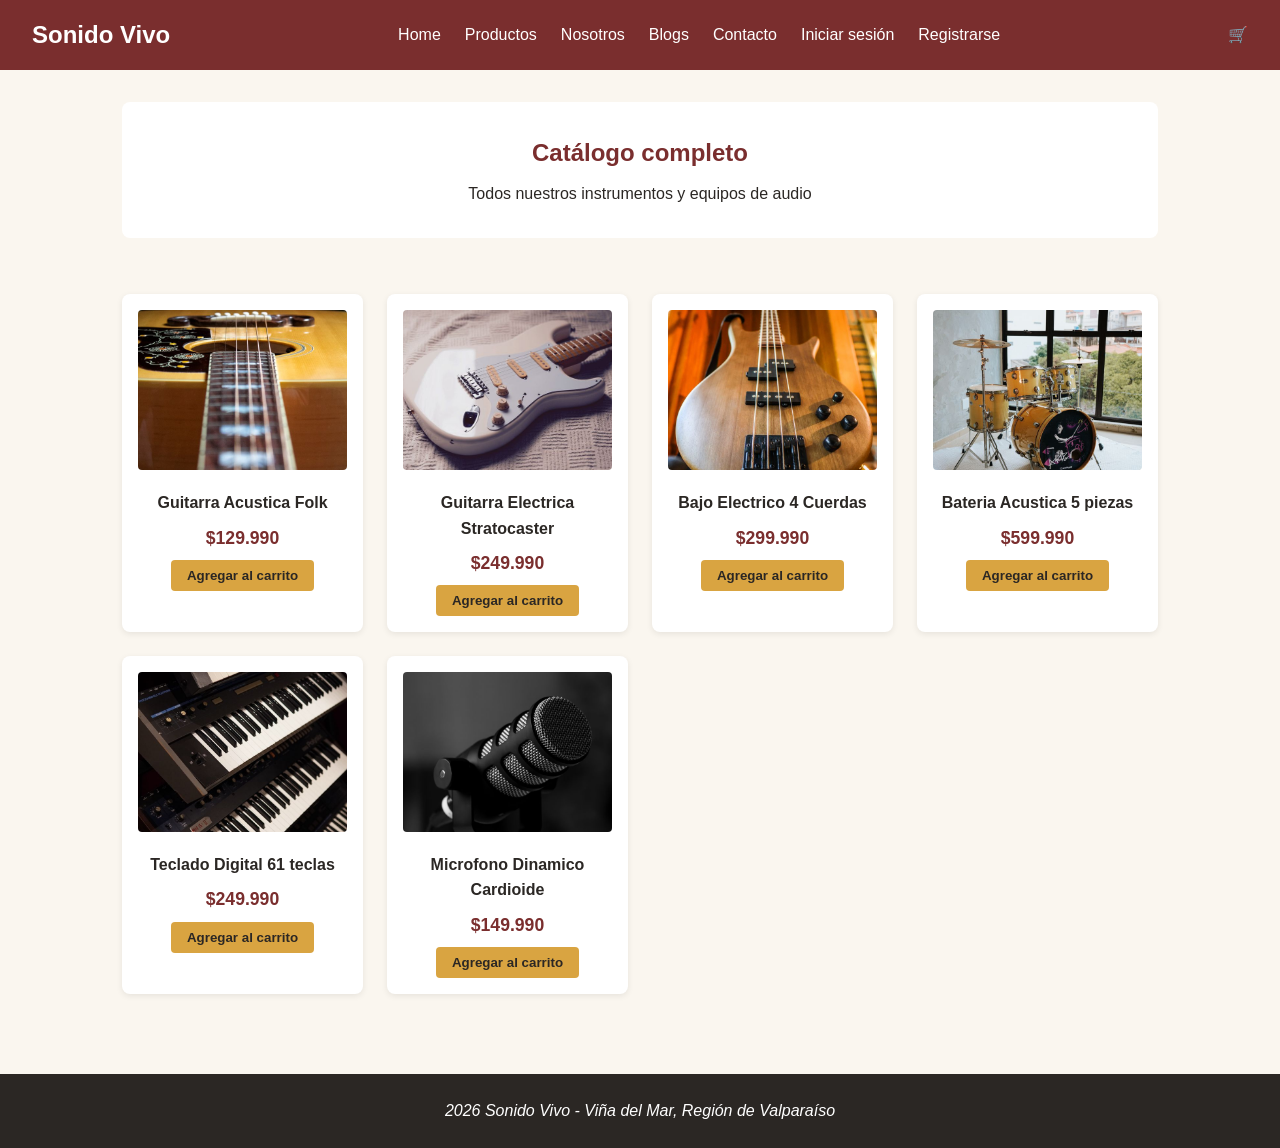
<file: productos.html>
<!DOCTYPE html>
<html lang="es">
<head>
  <meta charset="UTF-8">
  <meta name="viewport" content="width=device-width, initial-scale=1.0">
  <meta name="description" content="Catálogo completo de instrumentos musicales Sonido Vivo">
  <title>Productos | Sonido Vivo</title>
  <link rel="stylesheet" href="assets/css/estilos.css">
</head>
<body>
  <a class="salto-contenido" href="#contenido-principal">Ir al contenido</a>
 
  <header>
    <a href="index.html" class="logo">Sonido Vivo</a>
    <button
      id="boton-menu"
      class="boton-menu"
      type="button"
      aria-label="Abrir o cerrar menú principal"
      aria-controls="menu-principal"
      aria-expanded="false">
      <span aria-hidden="true">☰</span>
    </button>
 
    <nav aria-label="Navegación principal">
      <ul id="menu-principal" class="menu">
        <li><a href="index.html">Home</a></li>
        <li><a href="productos.html" aria-current="page">Productos</a></li>
        <li><a href="nosotros.html">Nosotros</a></li>
        <li><a href="blog.html">Blogs</a></li>
        <li><a href="contacto.html">Contacto</a></li>
        <li><a href="login.html">Iniciar sesión</a></li>
        <li><a href="signup.html">Registrarse</a></li>
      </ul>
    </nav>
    <a href="carrito.html" class="carrito-icono">🛒</a>
  </header>
 
  <main id="contenido-principal">
    <section class="hero">
      <h1>Catálogo completo</h1>
      <p>Todos nuestros instrumentos y equipos de audio</p>
    </section>
 
    <p id="mensaje-carrito" role="status"></p>
 
    <section>
      <div class="productos-grid" id="contenedor-productos"></div>
    </section>
  </main>
 
  <footer>
    <address>2026 Sonido Vivo - Viña del Mar, Región de Valparaíso</address>
  </footer>
 
  <script src="assets/js/productos-data.js"></script>
  <script src="assets/js/menu.js"></script>
  <script src="assets/js/carrito.js"></script>
  <script src="assets/js/productos.js"></script>
</body>
</html>
</file>
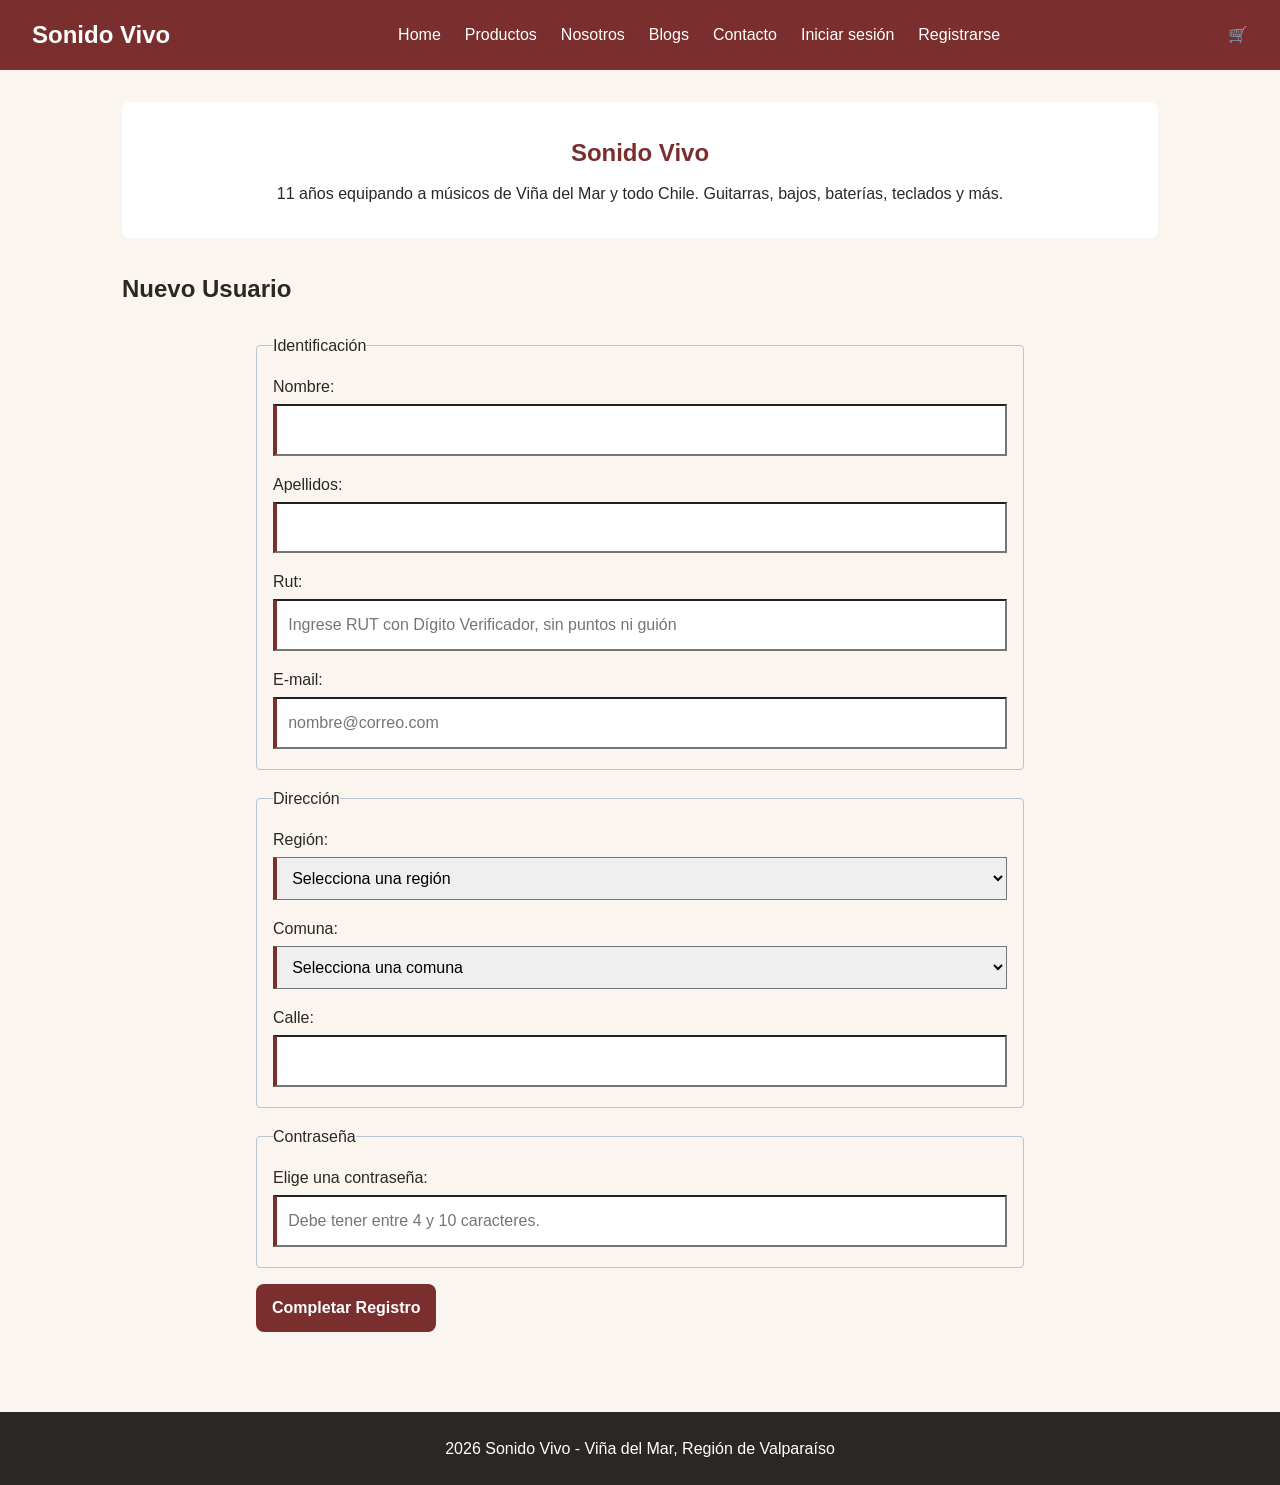
<file: signup.html>
<!DOCTYPE html>
<html lang="es">
<head>
  <meta charset="UTF-8">
  <meta name="viewport" content="width=device-width, initial-scale=1.0">
  <title>Registrarse | Sonido Vivo</title>
  <link rel="stylesheet" href="assets/css/estilos.css">
</head>
<body>
  <a class="salto-contenido" href="#contenido-principal">Ir al contenido</a>

  <header>
    <a href="index.html" class="logo">Sonido Vivo</a>
    <button
      id="boton-menu"
      class="boton-menu"
      type="button"
      aria-label="Abrir o cerrar menú principal"
      aria-controls="menu-principal"
      aria-expanded="false">
      <span aria-hidden="true">☰</span>
    </button>

    <nav aria-label="Navegación principal">
      <ul id="menu-principal" class="menu">
        <li><a href="index.html">Home</a></li>
        <li><a href="productos.html">Productos</a></li>
        <li><a href="nosotros.html">Nosotros</a></li>
        <li><a href="blog.html">Blogs</a></li>
        <li><a href="contacto.html">Contacto</a></li>
        <li><a href="login.html">Iniciar sesión</a></li>
        <li><a href="signup.html" aria-current="page">Registrarse</a></li>
      </ul>
    </nav>
    <a href="carrito.html" class="carrito-icono">🛒</a>
  </header>

  <main id="contenido-principal">
    <section class="hero">
      <h1>Sonido Vivo</h1>
      <p>11 años equipando a músicos de Viña del Mar y todo Chile. Guitarras, bajos, baterías, teclados y más.</p>
    </section>

    <section>
      <h2>Nuevo Usuario</h2>
<form id ="formulario-registro" class="formulario-registro" novalidate>
    <fieldset>
      <legend>Identificación</legend>
      
      <div class="campo-formulario"> 
      <label for="nombre">Nombre:</label>
      <input id="nombre" name="nombre" type="text"
        autocomplete="name" minlenght="2" maxlenght="50" required>
      <small id="error-nombre" class="mensaje-error"></small>
      </div>
      
      <div class="campo-formulario"> 
      <label for="apellidos">Apellidos:</label>
      <input id="apellidos" name="apellidos" type="text"
        autocomplete="apellido" minlenght="2" maxlenght="100" required>
      <small id="error-apellidos" class="mensaje-error"></small>
      </div>
      
      <div class="campo-formulario"> 
      <label for="rut">Rut:</label>
      <input id="rut" name="rut" type="text"
        autocomplete="tel" placeholder="Ingrese RUT con Dígito Verificador, sin puntos ni guión"
        pattern="[0-9]{9}" minlenght="9" maxlenght="10" required>
      <small id="error-rut" class="mensaje-error"></small>
      </div>
      
      <div class="campo-formulario"> 
      <label for="email">E-mail:</label>
      <input id="email" name="email" type="email"
        autocomplete="email" placeholder="nombre@correo.com" maxlenght="100" required>
      <small id="error-email" class="mensaje-error"></small>
      </div>
    </fieldset>

    <fieldset>
    <legend>Dirección</legend>

      <div class="campo-formulario"> 
      <label for="region">Región:</label>
      <select id="region" name="region" required>
        <option value="">Selecciona una región</option>
      </select>
      <small id="error-region" class="mensaje-error"></small>
      </div>

      <div class="campo-formulario"> 
      <label for="comuna">Comuna:</label>
      <select id="comuna" name="comuna" required>
        <option value="">Selecciona una comuna</option>
      </select>
      <small id="error-comuna" class="mensaje-error"></small>
      </div>

      <div class="campo-formulario"> 
      <label for="calle">Calle:</label>
      <input id="calle" name="calle" type="text" minlenght = "5" maxlenght="300" required>
      <small id="error-calle" class="mensaje-error"></small>
      </div>
      </fieldset>

    <fieldset>
      <legend>Contraseña</legend>

        <div class="campo-formulario"> 
        <label for="password">Elige una contraseña:</label>
        <input id="password" name="password" type="password"
          autocomplete="password" minlenght="4" maxlenght="10" placeholder="Debe tener entre 4 y 10 caracteres." required>
        <small id="error-password" class="mensaje-error"></small>
        </div>
    </fieldset>

  <div>
  <button type="submit">Completar Registro</button>
  <small id="mensaje-exito"></small>
  </div>
  </form>
    </section>
  </main>

  <footer>
    <p>2026 Sonido Vivo - Viña del Mar, Región de Valparaíso</p>
  </footer>

  <script src="assets/js/menu.js"></script>
  <script src="assets/js/signup.js"></script>
</body>
</html>
</file>
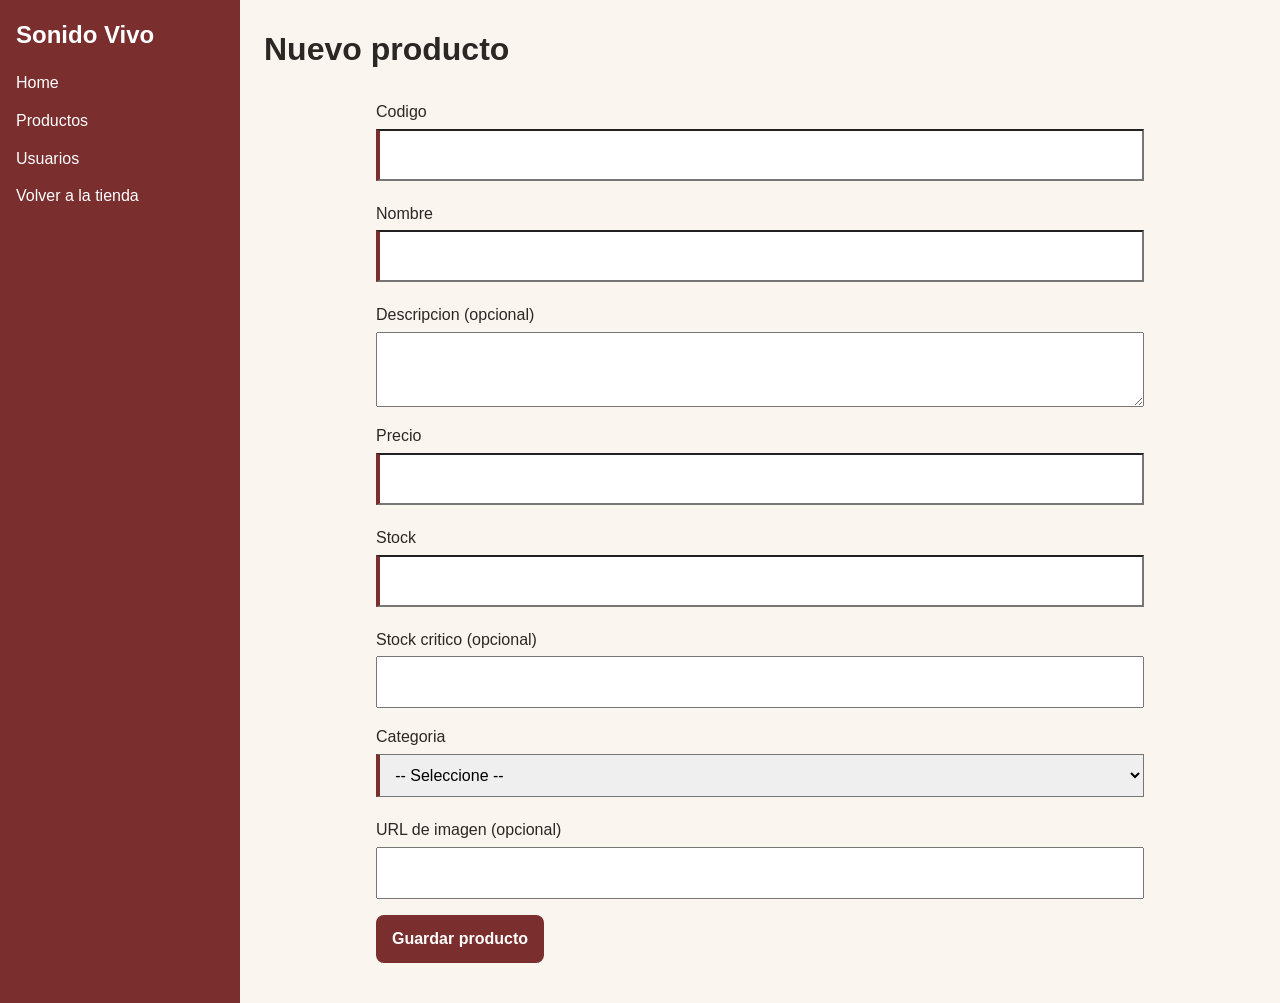
<file: admin/producto-form.html>
<!DOCTYPE html>
<html lang="es">
<head>
  <meta charset="UTF-8">
  <meta name="viewport" content="width=device-width, initial-scale=1.0">
  <meta name="description" content="Nuevo producto - Administrador Sonido Vivo">
  <title>Nuevo Producto | Administrador Sonido Vivo</title>
  <link rel="stylesheet" href="../assets/css/estilos.css">
</head>
<body>
 
  <a class="salto-contenido" href="#contenido-principal">Ir al contenido</a>
 
  <div class="admin-layout">
    <nav class="admin-menu" aria-label="Menu de administracion">
      <a href="../index.html" class="logo">Sonido Vivo</a>
      <ul>
        <li><a href="index.html">Home</a></li>
        <li><a href="productos.html" aria-current="page">Productos</a></li>
        <li><a href="usuarios.html">Usuarios</a></li>
        <li><a href="../index.html">Volver a la tienda</a></li>
      </ul>
    </nav>
 
    <main id="contenido-principal" class="admin-contenido">
      <h1>Nuevo producto</h1>
 
      <form id="form-producto" class="formulario-registro" novalidate>
        <div class="campo-formulario">
          <label for="codigo">Codigo</label>
          <input type="text" id="codigo" name="codigo" minlength="3" required>
          <span class="mensaje-error" id="error-codigo"></span>
        </div>
 
        <div class="campo-formulario">
          <label for="nombre">Nombre</label>
          <input type="text" id="nombre" name="nombre" maxlength="100" required>
          <span class="mensaje-error" id="error-nombre"></span>
        </div>
 
        <div class="campo-formulario">
          <label for="descripcion">Descripcion (opcional)</label>
          <textarea id="descripcion" name="descripcion" maxlength="500"></textarea>
        </div>
 
        <div class="campo-formulario">
          <label for="precio">Precio</label>
          <input type="number" id="precio" name="precio" min="0" step="0.01" required>
          <span class="mensaje-error" id="error-precio"></span>
        </div>
 
        <div class="campo-formulario">
          <label for="stock">Stock</label>
          <input type="number" id="stock" name="stock" min="0" step="1" required>
          <span class="mensaje-error" id="error-stock"></span>
        </div>
 
        <div class="campo-formulario">
          <label for="stockCritico">Stock critico (opcional)</label>
          <input type="number" id="stockCritico" name="stockCritico" min="0" step="1">
        </div>
 
        <div class="campo-formulario">
          <label for="categoria">Categoria</label>
          <select id="categoria" name="categoria" required>
            <option value="">-- Seleccione --</option>
            <option value="Guitarras Acusticas">Guitarras Acusticas</option>
            <option value="Guitarras Electricas">Guitarras Electricas</option>
            <option value="Bajos Electricos">Bajos Electricos</option>
            <option value="Baterias">Baterias</option>
            <option value="Teclados y Pianos">Teclados y Pianos</option>
            <option value="Microfonos">Microfonos</option>
          </select>
          <span class="mensaje-error" id="error-categoria"></span>
        </div>
 
        <div class="campo-formulario">
          <label for="imagen">URL de imagen (opcional)</label>
          <input type="text" id="imagen" name="imagen">
        </div>
 
        <button type="submit" class="boton-submit">Guardar producto</button>
        <p id="mensaje-exito" role="status"></p>
      </form>
    </main>
  </div>
 
  <script src="../assets/js/admin-producto-form.js"></script>
</body>
</html>
</file>
<file: css/estilos.css>
:root {
  --color-primario: #7A2E2E;   /* rojo caoba - header, botones principales */
  --color-acento: #D9A441;     /* ambar dorado - hover, detalles */
  --color-fondo: #FAF6EF;      /* crema - fondo de pagina */
  --color-texto: #2B2724;      /* gris carbon calido - texto principal */
  --color-exito: #5C7A4F;      /* verde oliva - mensajes de exito */
  --color-error: #B33A2E;      /* rojo oxido - errores de validacion */
}
 
/* Reset basico: quitamos margenes/paddings por defecto del navegador
   para tener control total del espaciado nosotros mismos */
* {
  margin: 0;
  padding: 0;
  box-sizing: border-box; /* el padding y el borde se cuentan DENTRO del ancho del elemento, no se suman aparte */
}
 
body {
  font-family: 'Segoe UI', Arial, sans-serif;
  background-color: var(--color-fondo);
  color: var(--color-texto);
  line-height: 1.6; /* mejora la legibilidad de parrafos largos */
}
 
/* ===== ACCESIBILIDAD: SKIP LINK ===== */
.salto-contenido {
  position: absolute;
  padding: 0.75rem 1.5rem;
  background-color: var(--color-primario);
  color: white;
  transform: translateY(-150%);
  z-index: 100;
}
 
.salto-contenido:focus {
  transform: translateY(0);
}
 
/* ===== ESTADOS DE FOCO Y FORMULARIOS (Guia 4, seccion 10) ===== */
:focus-visible {
  outline: 3px solid var(--color-acento);
  outline-offset: 3px;
}
 
input:required,
select:required,
textarea:required {
  border-left: 0.3rem solid var(--color-primario);
}
 
/* ===== HEADER Y NAVEGACION ===== */
header {
  background-color: var(--color-primario);
  color: white;
  padding: 1rem 2rem;
  display: flex;
  justify-content: space-between;
  align-items: center;
  flex-wrap: wrap; /* para que en pantallas chicas el menu baje de linea en vez de aplastarse */
}
 
.logo {
  font-size: 1.5rem;
  font-weight: bold;
  color: white;
  text-decoration: none;
}
 
nav ul {
  list-style: none;
  display: flex;
  gap: 1.5rem;
}
 
nav a {
  color: white;
  text-decoration: none;
  font-weight: 500;
}
 
nav a:hover {
  color: var(--color-acento);
}
 
.carrito-icono {
  color: white;
  text-decoration: none;
  font-weight: bold;
}
 
/* ===== MENU HAMBURGUESA ===== */
.menu-toggle {
  display: none;
  background: none;
  border: none;
  color: white;
  font-size: 1.5rem;
  cursor: pointer;
}
 
@media (max-width: 768px) {
  .menu-toggle {
    display: block;
  }
 
  nav ul {
    display: none;
    flex-direction: column;
    width: 100%;
  }
 
  nav ul.menu-abierto {
    display: flex;
  }
}
 
/* ===== CONTENIDO PRINCIPAL ===== */
main {
  max-width: 1100px;
  margin: 0 auto; /* centra el contenido horizontalmente */
  padding: 2rem;
}
 
.hero {
  background-color: white;
  border-radius: 8px;
  padding: 2rem;
  margin-bottom: 2rem;
  text-align: center;
}
 
.hero h1 {
  color: var(--color-primario);
  margin-bottom: 0.5rem;
}
 
/* ===== GRILLA DE PRODUCTOS ===== */
.productos-grid {
  display: grid;
  grid-template-columns: repeat(auto-fill, minmax(220px, 1fr));
  gap: 1.5rem;
}
 
.producto-card {
  background-color: white;
  border-radius: 8px;
  padding: 1rem;
  text-align: center;
  box-shadow: 0 2px 6px rgba(0, 0, 0, 0.08);
  transition: transform 0.2s; /* efecto suave al pasar el mouse */
}
 
.producto-card:hover {
  transform: translateY(-4px);
}
 
.producto-card a {
  text-decoration: none;
  color: inherit;
}
 
.producto-card img {
  width: 100%;
  height: 160px;
  object-fit: cover; /* recorta la imagen sin deformarla si no calza el tamaño exacto */
  border-radius: 4px;
  margin-bottom: 0.75rem;
}
 
.producto-card h3 {
  font-size: 1rem;
  margin-bottom: 0.25rem;
}
 
.producto-card .precio {
  color: var(--color-primario);
  font-weight: bold;
  font-size: 1.1rem;
  margin: 0.5rem 0;
}
 
.boton {
  background-color: var(--color-acento);
  color: var(--color-texto);
  border: none;
  padding: 0.5rem 1rem;
  border-radius: 4px;
  cursor: pointer;
  font-weight: 600;
}
 
.boton:hover {
  opacity: 0.9;
}
 
/* ===== FOOTER ===== */
footer {
  background-color: var(--color-texto);
  color: white;
  text-align: center;
  padding: 1.5rem;
  margin-top: 3rem;
}

/* ===== EXTRAS PARA NOSOTROS ===== */
.img-fluida {
  max-width: 100%;
  height: auto;
  border-radius: 8px;
  margin: 1rem 0;
}

.nosotros-valores h2 {
  color: var(--color-primario);
}

/* ===== SECCIÓN DE BLOGS ===== */
.blogs-contenedor {
  display: flex;
  flex-direction: column;
  gap: 2rem;
}

.blog-card {
  background-color: white;
  border-radius: 8px;
  padding: 1.5rem;
  box-shadow: 0 2px 6px rgba(0, 0, 0, 0.08);
  display: flex;
  flex-direction: column-reverse; /* En celulares la imagen va arriba */
  gap: 1.5rem;
  align-items: center;
}

.blog-contenido {
  flex: 1;
}

.blog-contenido h2 {
  color: var(--color-primario);
  margin-bottom: 1rem;
}

.blog-contenido p {
  margin-bottom: 1.5rem;
}

.blog-img {
  width: 100%;
  max-width: 400px;
  height: 250px;
  object-fit: cover;
  border-radius: 4px;
}

/* Para pantallas más grandes (Tablets y PC): Texto a la izq, Imagen a la der */
@media (min-width: 768px) {
  .blog-card {
    flex-direction: row;
    justify-content: space-between;
  }
}

/* ===== DETALLE DE BLOG (Contenedor de lectura) ===== */
.contenedor-lectura {
  max-width: 800px; /* Ancho máximo ideal para leer */
  margin: 0 auto;   /* Centra la sección en la pantalla */
  padding: 3rem 1rem;
}

.cabecera-articulo h1 {
  color: var(--color-primario);
  margin-bottom: 0.5rem;
}

.meta-datos {
  color: #666;
  font-size: 0.9rem;
  margin-bottom: 2rem;
  font-style: italic;
}

.img-articulo {
  width: 100%;
  max-height: 450px;
  object-fit: cover;
  border-radius: 8px;
  margin-bottom: 2rem;
}

.contenido-texto p {
  line-height: 1.8;
  margin-bottom: 1.5rem;
}

.contenido-texto h2 {
  margin-top: 2rem;
  margin-bottom: 1rem;
  color: var(--color-secundario, #333);
}

.contenido-texto ul {
  margin-bottom: 1.5rem;
  padding-left: 1.5rem;
  line-height: 1.8;
}

.acciones-articulo {
  margin-top: 3rem;
  text-align: center;
}

.boton-menu {
  display: inline-block;
  padding: 0.65rem 0.85rem;
  font-size: 1.5rem;
  background-color: #ffffff;
  border: 0.1rem solid #1f4b5b;
  border-radius: 0.35rem;
  cursor: pointer;
}

.menu {
  display: none;
  flex-direction: column;
  gap: 0.5rem;
}

.menu.menu-abierto {
  display: flex;
}

@media (min-width: 768px) {
  .boton-menu {
    display: none;
  }

  .menu {
    display: flex;
    flex-direction: row;
  }
}
</file>
<file: assets/css/estilos.css>
:root {
  --color-primario: #7A2E2E;   /* rojo caoba - header, botones principales */
  --color-acento: #D9A441;     /* ambar dorado - hover, detalles */
  --color-fondo: #FAF6EF;      /* crema - fondo de pagina */
  --color-texto: #2B2724;      /* gris carbon calido - texto principal */
  --color-exito: #5C7A4F;      /* verde oliva - mensajes de exito */
  --color-error: #B33A2E;      /* rojo oxido - errores de validacion */
}
 
/* Reset básico */
* {
  margin: 0;
  padding: 0;
  box-sizing: border-box;
}
 
body {
  font-family: 'Segoe UI', Arial, sans-serif;
  background-color: var(--color-fondo);
  color: var(--color-texto);
  line-height: 1.6;
}
 
/* ===== ACCESIBILIDAD: SKIP LINK ===== */
.salto-contenido {
  position: absolute;
  padding: 0.75rem 1.5rem;
  background-color: var(--color-primario);
  color: white;
  transform: translateY(-150%);
  z-index: 100;
}
 
.salto-contenido:focus {
  transform: translateY(0);
}
 
/* ===== ESTADOS DE FOCO Y FORMULARIOS ===== */
:focus-visible {
  outline: 0.1875rem solid var(--color-acento);
  outline-offset: 0.1875rem;
}
 
input:required,
select:required,
textarea:required {
  border-left: 0.3rem solid var(--color-primario);
}
 
/* ===== HEADER Y NAVEGACIÓN ===== */
header {
  background-color: var(--color-primario);
  color: white;
  padding: 1rem;
  display: flex;
  justify-content: space-between;
  align-items: center;
  flex-wrap: wrap;
}
 
.logo {
  font-size: 1.5rem;
  font-weight: bold;
  color: white;
  text-decoration: none;
}
 
.carrito-icono {
  color: white;
  text-decoration: none;
  font-weight: bold;
}
 
.boton-menu {
  display: inline-block;
  padding: 0.5rem 0.75rem;
  font-size: 1.5rem;
  background-color: transparent;
  color: white;
  border: 0.0625rem solid white;
  border-radius: 0.25rem;
  cursor: pointer;
}
 
nav {
  width: 100%;
  order: 3;
}
 
.menu {
  display: none;
  list-style: none;
  flex-direction: column;
  gap: 0.75rem;
  padding-top: 1rem;
}
 
.menu.menu-abierto {
  display: flex;
}
 
.menu a {
  color: white;
  text-decoration: none;
  font-weight: 500;
  display: block;
}
 
.menu a:hover {
  color: var(--color-acento);
}
 
@media (min-width: 48rem) {
  header {
    padding: 1rem 2rem;
  }
 
  .boton-menu {
    display: none;
  }
 
  nav {
    width: auto;
    order: initial;
  }
 
  .menu {
    display: flex;
    flex-direction: row;
    gap: 1.5rem;
    padding-top: 0;
  }
}
 
/* ===== CONTENIDO PRINCIPAL ===== */
main {
  max-width: 68.75rem;
  margin: 0 auto;
  padding: 1rem;
}
 
@media (min-width: 48rem) {
  main {
    padding: 2rem;
  }
}
 
.hero {
  background-color: white;
  border-radius: 0.5rem;
  padding: 1.5rem 1rem;
  margin-bottom: 2rem;
  text-align: center;
}
 
@media (min-width: 48rem) {
  .hero {
    padding: 2rem;
  }
}
 
.hero h1 {
  color: var(--color-primario);
  margin-bottom: 0.5rem;
}
 
/* ===== GRILLA DE PRODUCTOS ===== */
.productos-grid {
  display: grid;
  grid-template-columns: repeat(auto-fill, minmax(min(100%, 13.75rem), 1fr));
  gap: 1.5rem;
}
 
.producto-card {
  background-color: white;
  border-radius: 0.5rem;
  padding: 1rem;
  text-align: center;
  box-shadow: 0 0.125rem 0.375rem rgba(0, 0, 0, 0.08);
  transition: transform 0.2s;
}
 
.producto-card:hover {
  transform: translateY(-0.25rem);
}
 
.producto-card a {
  text-decoration: none;
  color: inherit;
}
 
.producto-card img {
  width: 100%;
  height: 10rem;
  object-fit: cover;
  border-radius: 0.25rem;
  margin-bottom: 0.75rem;
}
 
.producto-card h3 {
  font-size: 1rem;
  margin-bottom: 0.25rem;
}
 
.producto-card .precio {
  color: var(--color-primario);
  font-weight: bold;
  font-size: 1.1rem;
  margin: 0.5rem 0;
}
 
.boton {
  background-color: var(--color-acento);
  color: var(--color-texto);
  border: none;
  padding: 0.5rem 1rem;
  border-radius: 0.25rem;
  cursor: pointer;
  font-weight: 600;
  text-decoration: none;
}
 
.boton:hover {
  opacity: 0.9;
}
 
/* ===== DETALLE DE PRODUCTO ===== */
.img-detalle {
  max-width: 300px;
}
 
/* ===== MENSAJE DEL CARRITO ===== */
#mensaje-carrito {
  color: var(--color-exito);
  font-weight: bold;
  text-align: center;
  min-height: 1.5rem;
}
 
/* ===== FOOTER ===== */
footer {
  background-color: var(--color-texto);
  color: white;
  text-align: center;
  padding: 1.5rem 1rem;
  margin-top: 3rem;
}
 
/* ===== EXTRAS PARA NOSOTROS ===== */
.img-fluida {
  max-width: 100%;
  height: auto;
  border-radius: 0.5rem;
  margin: 1rem 0;
}
 
.nosotros-valores h2 {
  color: var(--color-primario);
}
 
/* ===== SECCIÓN DE BLOGS ===== */
.blogs-contenedor {
  display: flex;
  flex-direction: column;
  gap: 2rem;
}
 
.blog-card {
  background-color: white;
  border-radius: 0.5rem;
  padding: 1rem;
  box-shadow: 0 0.125rem 0.375rem rgba(0, 0, 0, 0.08);
  display: flex;
  flex-direction: column-reverse;
  gap: 1.5rem;
  align-items: center;
}
 
@media (min-width: 48rem) {
  .blog-card {
    padding: 1.5rem;
    flex-direction: row;
    justify-content: space-between;
  }
}
 
.blog-contenido {
  flex: 1;
}
 
.blog-contenido h2 {
  color: var(--color-primario);
  margin-bottom: 1rem;
}
 
.blog-contenido p {
  margin-bottom: 1.5rem;
}
 
.blog-img {
  width: 100%;
  max-width: 25rem;
  height: 15.625rem;
  object-fit: cover;
  border-radius: 0.25rem;
}
 
/* ===== CONFIRMACIÓN Y FORMULARIOS ===== */
.mensaje-confirmacion {
  text-align: center;
  padding: 3rem 1rem;
}
 
.mensaje-confirmacion .etiqueta {
  color: var(--color-exito);
  font-weight: bold;
  font-size: 1.2rem;
}
 
.formulario-registro {
  display: grid;
  gap: 1rem;
  max-width: 48rem;
  margin: 1.5rem auto 0;
}
 
.formulario-registro fieldset {
  display: grid;
  gap: 0.75rem;
  padding: 1rem;
  border: 1px solid #b8c4cf;
  border-radius: 0.25rem;
}
 
.formulario-registro input,
.formulario-registro select,
.formulario-registro textarea {
  width: 100%;
  padding: 0.7rem;
  font: inherit;
}
 
.formulario-registro input[type="radio"],
.formulario-registro input[type="checkbox"] {
  width: auto;
}
 
.campo-formulario {
  display: flex;
  flex-direction: column;
  gap: 0.25rem;
}
 
.mensaje-error {
  color: var(--color-error);
  font-size: 0.85rem;
}
 
button[type="submit"],
.boton-submit {
  display: inline-block;
  width: fit-content;
  padding: 0.7rem 1rem;
  color: #ffffff;
  background: var(--color-primario);
  border: 0;
  border-radius: 0.5rem;
  font: inherit;
  font-weight: 700;
  text-decoration: none;
  cursor: pointer;
}
 
button[type="submit"]:hover,
.boton-submit:hover {
  background: var(--color-exito);
}

/* ===== PANEL DE ADMINISTRADOR ===== */
.admin-layout {
  display: flex;
  flex-direction: column;
  min-height: 100vh;
}

.admin-menu {
  background-color: var(--color-primario);
  color: white;
  padding: 1rem;
}

.admin-menu .logo {
  display: block;
  margin-bottom: 1rem;
}

.admin-menu ul {
  list-style: none;
  display: flex;
  flex-direction: column;
  gap: 0.75rem;
}

.admin-menu a {
  color: white;
  text-decoration: none;
}

.admin-menu a:hover {
  color: var(--color-acento);
}

.admin-contenido {
  padding: 1.5rem;
  flex: 1;
}

@media (min-width: 48rem) {
  .admin-layout {
    flex-direction: row;
  }

  .admin-menu {
    width: 15rem;
  }
}

/* ===== TABLA DE MANTENEDOR ===== */
.tabla-admin {
  width: 100%;
  border-collapse: collapse;
  margin-top: 1.5rem;
  background-color: white;
}

.tabla-admin caption {
  text-align: left;
  font-weight: bold;
  margin-bottom: 0.5rem;
}

.tabla-admin th,
.tabla-admin td {
  padding: 0.75rem;
  text-align: left;
  border-bottom: 0.0625rem solid #ddd;
}

.tabla-admin th {
  background-color: var(--color-fondo);
}

.alerta-stock {
  color: var(--color-error);
  font-weight: bold;
}
</file>
